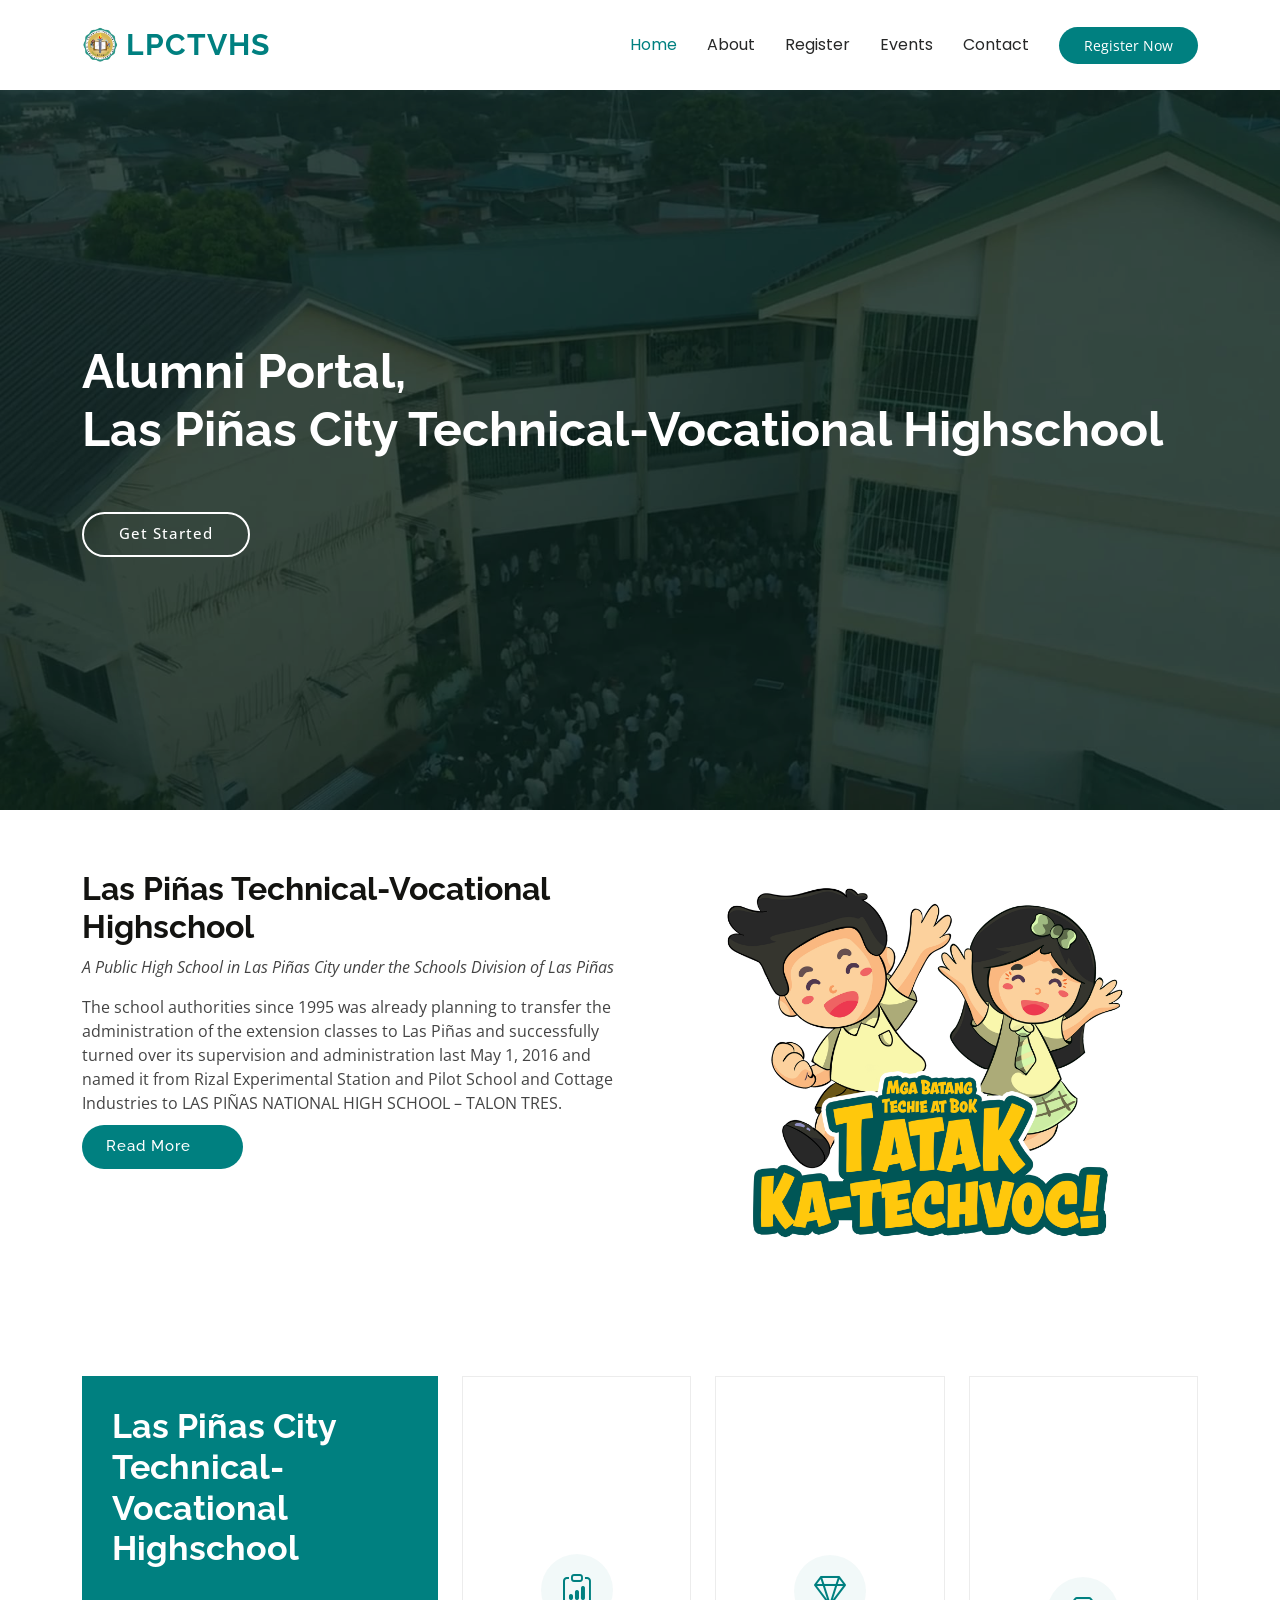
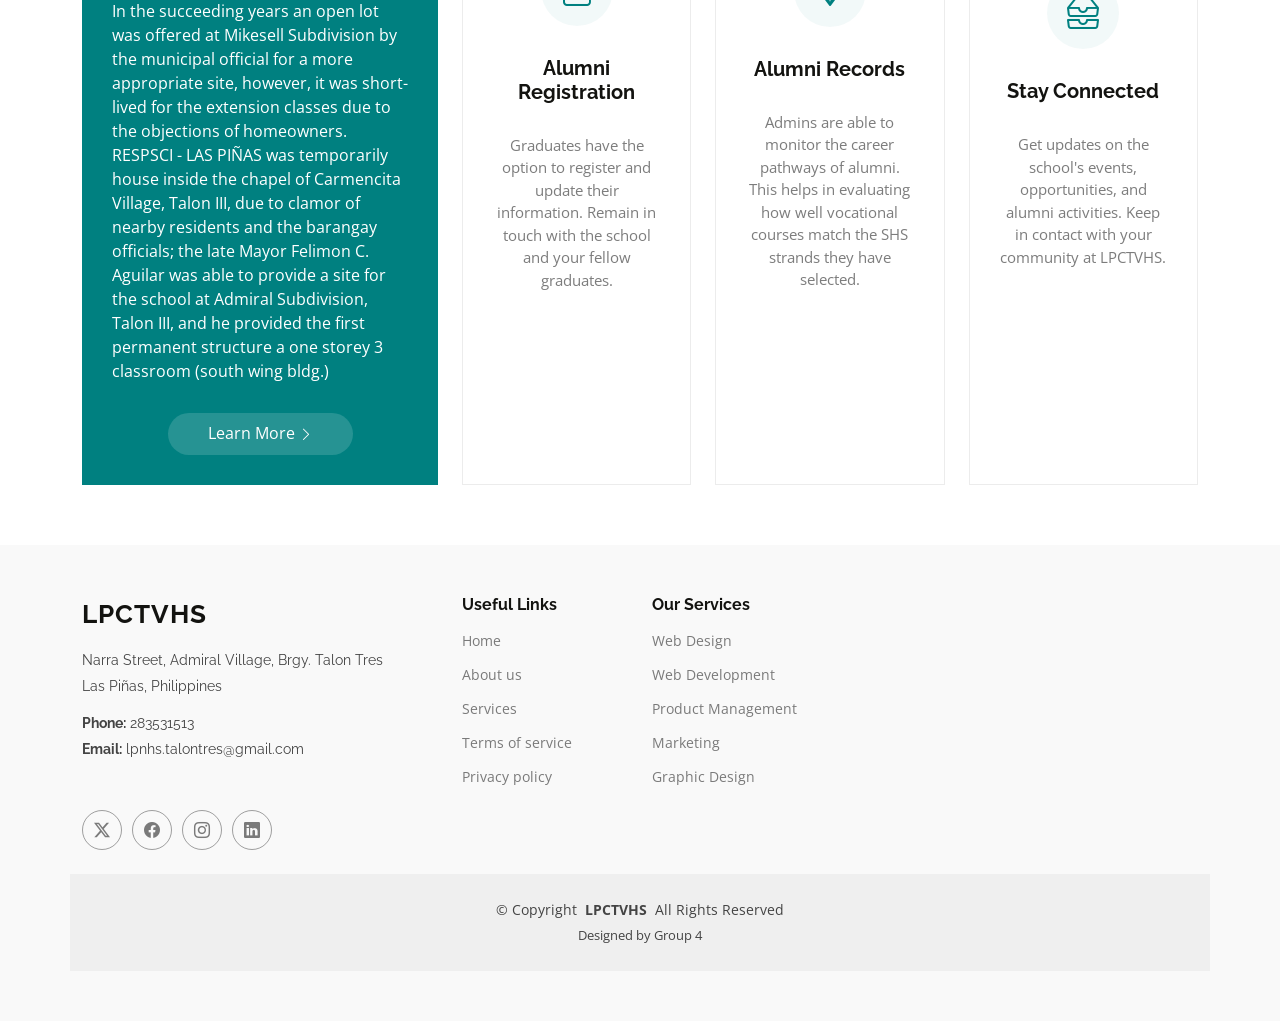
<file: site/index.html>
<!DOCTYPE html>
<html lang="en">

<head>
  <meta charset="utf-8">
  <meta content="width=device-width, initial-scale=1.0" name="viewport">
  <title>LPCTVHS ALUMNI PORTAL</title>
  <meta name="description" content="">
  <meta name="keywords" content="">

  <!-- Favicons -->
  <link href="assets/img/logo (2).png" rel="icon">
 

  <!-- Fonts -->
  <link href="https://fonts.googleapis.com" rel="preconnect">
  <link href="https://fonts.gstatic.com" rel="preconnect" crossorigin>
  <link href="https://fonts.googleapis.com/css2?family=Open+Sans:ital,wght@0,300;0,400;0,500;0,600;0,700;0,800;1,300;1,400;1,500;1,600;1,700;1,800&family=Poppins:ital,wght@0,100;0,200;0,300;0,400;0,500;0,600;0,700;0,800;0,900;1,100;1,200;1,300;1,400;1,500;1,600;1,700;1,800;1,900&family=Raleway:ital,wght@0,100;0,200;0,300;0,400;0,500;0,600;0,700;0,800;0,900;1,100;1,200;1,300;1,400;1,500;1,600;1,700;1,800;1,900&display=swap" rel="stylesheet">

  <!-- Vendor CSS Files -->
  <link href="assets/vendor/bootstrap/css/bootstrap.min.css" rel="stylesheet">
  <link href="assets/vendor/bootstrap-icons/bootstrap-icons.css" rel="stylesheet">
  <link href="assets/vendor/aos/aos.css" rel="stylesheet">
  <link href="assets/vendor/glightbox/css/glightbox.min.css" rel="stylesheet">
  <link href="assets/vendor/swiper/swiper-bundle.min.css" rel="stylesheet">

  <link href="assets/css/main.css" rel="stylesheet">


</head>

<body class="index-page">

  <header id="header" class="header d-flex align-items-center sticky-top">
    <div class="container-fluid container-xl position-relative d-flex align-items-center">

      <a href="index.html" class="logo d-flex align-items-center me-auto">
        <!-- Uncomment the line below if you also wish to use an image logo -->
        <img src="assets/img/logo (2).png" alt="">
        <h1 class="sitename">LPCTVHS</h1>
      </a>

      <nav id="navmenu" class="navmenu">
        <ul>
          <li><a href="index.html" class="active">Home<br></a></li>
          <li><a href="about.html">About</a></li>
          <li><a href="register.html">Register</a></li>
          <li><a href="events.html">Events</a></li>
          <li><a href="contact.html">Contact</a></li>
        </ul>
        <i class="mobile-nav-toggle d-xl-none bi bi-list"></i>
      </nav>

      <a class="btn-getstarted" href="register.html">Register Now</a>

    </div>
  </header>

  <main class="main">

    <!-- Hero Section -->
    <section id="hero" class="hero section dark-background">

      <img src="assets/img/pic.jfif" alt="" data-aos="fade-in">

      <div class="container">
        <h2 data-aos="fade-up" data-aos-delay="100">Alumni Portal,<br>Las Piñas City Technical-Vocational Highschool</h2>
        <p data-aos="fade-up" data-aos-delay="200"></p>
        <div class="d-flex mt-4" data-aos="fade-up" data-aos-delay="300">
          <a href="register.html" class="btn-get-started">Get Started</a>
        </div>
      </div>

    </section><!-- /Hero Section -->

    <!-- About Section -->
    <section id="about" class="about section">

      <div class="container">

        <div class="row gy-4">

          <div class="col-lg-6 order-1 order-lg-2" data-aos="fade-up" data-aos-delay="100">
            <img src="assets/img/katekbok2.png" class="img-fluid" alt="">
          </div>

          <div class="col-lg-6 order-2 order-lg-1 content" data-aos="fade-up" data-aos-delay="200">
            <h3>Las Piñas Technical-Vocational Highschool</h3>
            <p class="fst-italic">
              A Public High School in Las Piñas City under the Schools Division of Las Piñas
            </p>
            <ul>
              <li><a>The school authorities since 1995 was already planning to transfer the administration of the extension classes to Las Piñas and successfully turned over its supervision and administration last May 1, 2016 and named it from Rizal Experimental Station and Pilot School and Cottage Industries to LAS PIÑAS NATIONAL HIGH SCHOOL – TALON TRES.</a></li>
            <a href="about.html" class="read-more"><span>Read More</span><i class="bi bi-arrow-right"></i></a>
          </div>

        </div>

      </div>

    </section><!-- /About Section -->

    </section><!-- /Counts Section -->

    <!-- Why Us Section -->
    <section id="why-us" class="section why-us">

      <div class="container">

        <div class="row gy-4">

          <div class="col-lg-4" data-aos="fade-up" data-aos-delay="100">
            <div class="why-box">
              <h3>Las Piñas City Technical-Vocational Highschool</h3>
              <p>
              In the succeeding years an open lot was offered at Mikesell Subdivision by the municipal official for a more appropriate site, however, it was short-lived for the extension classes due to the objections of homeowners. RESPSCI - LAS PIÑAS was temporarily house inside the chapel of Carmencita Village, Talon III, due to clamor of nearby residents and the barangay officials; the late Mayor Felimon C. Aguilar was able to provide a site for the school at Admiral Subdivision, Talon III, and he provided the first permanent structure a one storey 3 classroom (south wing bldg.)
              </p>
              <div class="text-center">
                <a href="#" class="more-btn"><span>Learn More</span> <i class="bi bi-chevron-right"></i></a>
              </div>
            </div>
          </div><!-- End Why Box -->

          <div class="col-lg-8 d-flex align-items-stretch">
            <div class="row gy-4" data-aos="fade-up" data-aos-delay="200">

              <div class="col-xl-4">
                <div class="icon-box d-flex flex-column justify-content-center align-items-center">
                  <i class="bi bi-clipboard-data"></i>
                  <h4>Alumni Registration</h4>
                  <p>Graduates have the option to register and update their information. Remain in touch with the school and your fellow graduates.</p>
                </div>
              </div><!-- End Icon Box -->

              <div class="col-xl-4" data-aos="fade-up" data-aos-delay="300">
                <div class="icon-box d-flex flex-column justify-content-center align-items-center">
                  <i class="bi bi-gem"></i>
                  <h4>Alumni Records</h4>
                  <p>Admins are able to monitor the career pathways of alumni. This helps in evaluating how well vocational courses match the SHS strands they have selected.  </p>
                </div>
              </div><!-- End Icon Box -->

              <div class="col-xl-4" data-aos="fade-up" data-aos-delay="400">
                <div class="icon-box d-flex flex-column justify-content-center align-items-center">
                  <i class="bi bi-inboxes"></i>
                  <h4>Stay Connected</h4>
                  <p>Get updates on the school's events, opportunities, and alumni activities. Keep in contact with your community at LPCTVHS.</p>
                </div>
              </div><!-- End Icon Box -->

            </div>
          </div>

        </div>

      </div>

    </section><!-- /Why Us Section -->
     

    <footer id="footer" class="footer position-relative light-background">

<div class="container footer-top">
  <div class="row gy-4">
    <div class="col-lg-4 col-md-6 footer-about">
      <a href="index.html" class="logo d-flex align-items-center">
        <span class="sitename">LPCTVHS</span>
      </a>
      <div class="footer-contact pt-3">
        <p>Narra Street, Admiral Village, Brgy. Talon Tres</p>
        <p>Las Piñas, Philippines</p>
        <p class="mt-3"><strong>Phone:</strong> <span>283531513</span></p>
        <p><strong>Email:</strong> <span>lpnhs.talontres@gmail.com</span></p>
      </div>
      <br>
      <div class="social-links d-flex mt-4">
        <a href=""><i class="bi bi-twitter-x"></i></a>
        <a href=""><i class="bi bi-facebook"></i></a>
        <a href=""><i class="bi bi-instagram"></i></a>
        <a href=""><i class="bi bi-linkedin"></i></a>
      </div>
    </div>

    <div class="col-lg-2 col-md-3 footer-links">
      <h4>Useful Links</h4>
      <ul>
        <li><a href="#">Home</a></li>
        <li><a href="#">About us</a></li>
        <li><a href="#">Services</a></li>
        <li><a href="#">Terms of service</a></li>
        <li><a href="#">Privacy policy</a></li>
      </ul>
    </div>

    <div class="col-lg-2 col-md-3 footer-links">
      <h4>Our Services</h4>
      <ul>
        <li><a href="#">Web Design</a></li>
        <li><a href="#">Web Development</a></li>
        <li><a href="#">Product Management</a></li>
        <li><a href="#">Marketing</a></li>
        <li><a href="#">Graphic Design</a></li>
      </ul>
    </div>


  </div>
</div>

<div class="container copyright text-center mt-4">
  <p>© <span>Copyright</span> <strong class="px-1 sitename">LPCTVHS</strong> <span>All Rights Reserved</span></p>
  <div class="credits">
    <!-- All the links in the footer should remain intact. -->
    <!-- You can delete the links only if you've purchased the pro version. -->
    <!-- Licensing information: https://bootstrapmade.com/license/ -->
    <!-- Purchase the pro version with working PHP/AJAX contact form: [buy-url] -->
    Designed by <a>Group 4</a> 
  </div>
</div>

</footer>

<!-- Scroll Top -->
<a href="#" id="scroll-top" class="scroll-top d-flex align-items-center justify-content-center"><i class="bi bi-arrow-up-short"></i></a>

<!-- Preloader -->
<div id="preloader"></div>

<!-- Vendor JS Files -->
<script src="assets/vendor/bootstrap/js/bootstrap.bundle.min.js"></script>
<script src="assets/vendor/php-email-form/validate.js"></script>
<script src="assets/vendor/aos/aos.js"></script>
<script src="assets/vendor/glightbox/js/glightbox.min.js"></script>
<script src="assets/vendor/purecounter/purecounter_vanilla.js"></script>
<script src="assets/vendor/swiper/swiper-bundle.min.js"></script>

<!-- Main JS File -->
<script src="assets/js/main.js"></script>

</body>

</html>
</file>
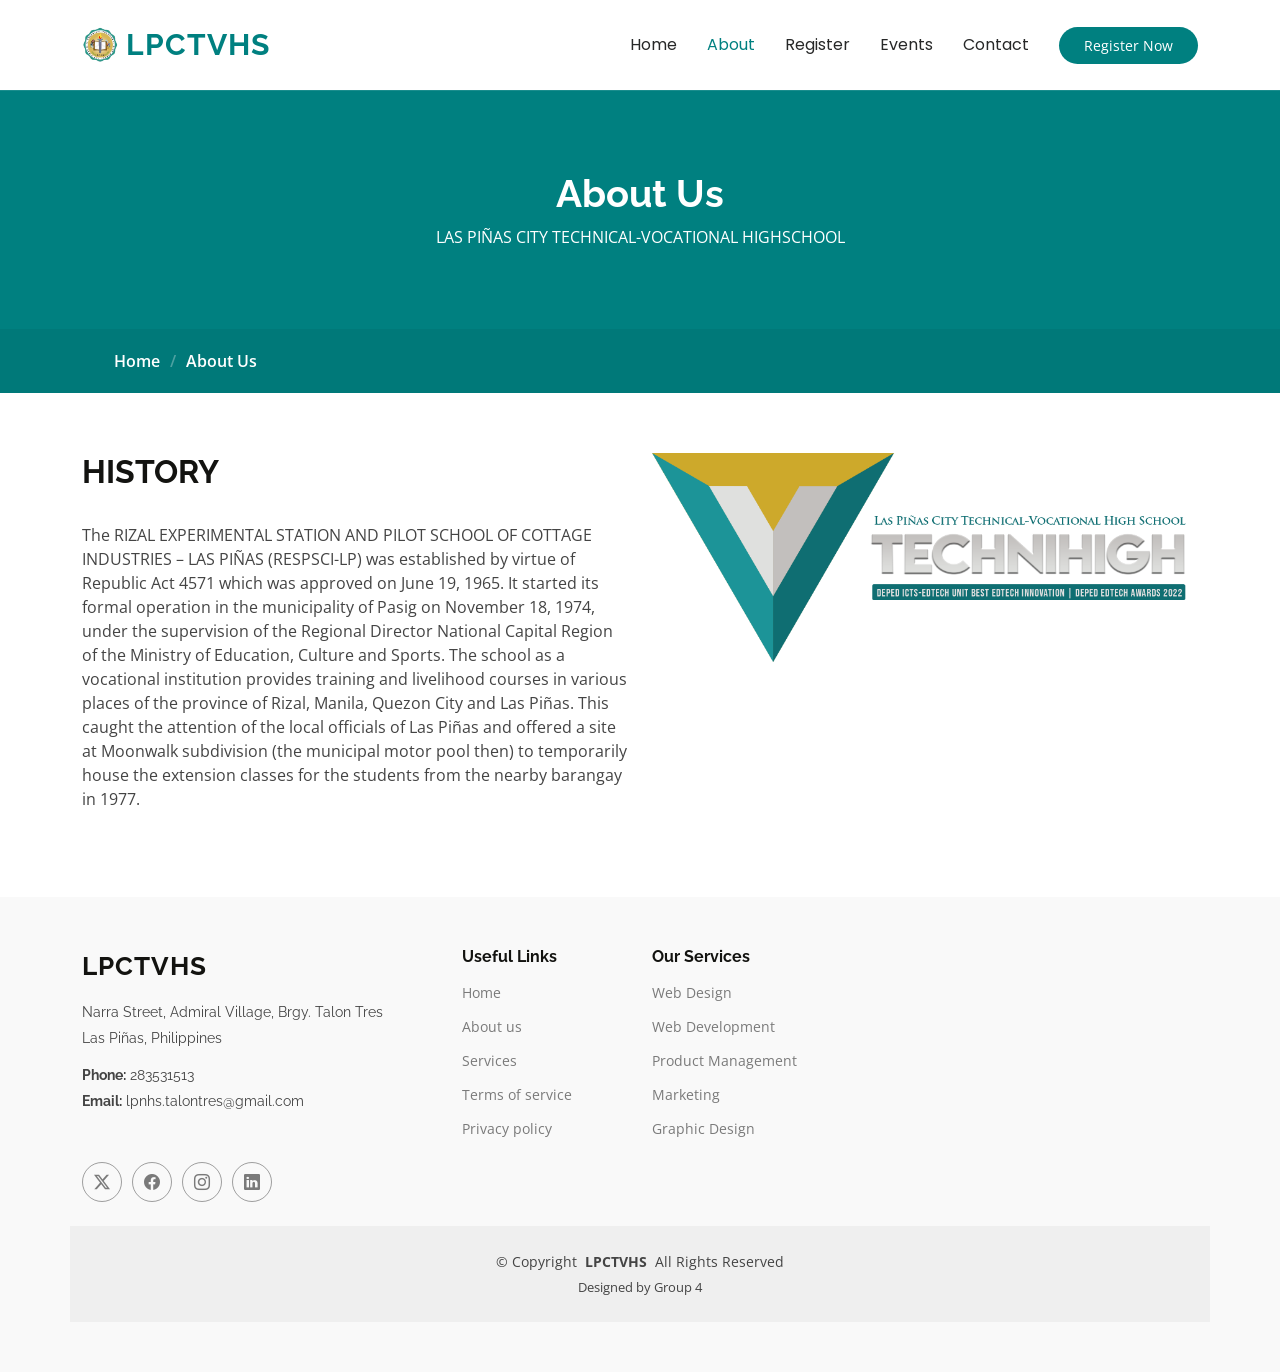
<file: site/about.html>
<!DOCTYPE html>
<html lang="en">

<head>
  <meta charset="utf-8">
  <meta content="width=device-width, initial-scale=1.0" name="viewport">
  <title>LPCTVHS ALUMNI PORTAL</title>
  <meta name="description" content="">
  <meta name="keywords" content="">

  <!-- Favicons -->
  <link href="assets/img/logo (2).png" rel="icon">

  <!-- Fonts -->
  <link href="https://fonts.googleapis.com" rel="preconnect">
  <link href="https://fonts.gstatic.com" rel="preconnect" crossorigin>
  <link href="https://fonts.googleapis.com/css2?family=Open+Sans:ital,wght@0,300;0,400;0,500;0,600;0,700;0,800;1,300;1,400;1,500;1,600;1,700;1,800&family=Poppins:ital,wght@0,100;0,200;0,300;0,400;0,500;0,600;0,700;0,800;0,900;1,100;1,200;1,300;1,400;1,500;1,600;1,700;1,800;1,900&family=Raleway:ital,wght@0,100;0,200;0,300;0,400;0,500;0,600;0,700;0,800;0,900;1,100;1,200;1,300;1,400;1,500;1,600;1,700;1,800;1,900&display=swap" rel="stylesheet">

  <!-- Vendor CSS Files -->
  <link href="assets/vendor/bootstrap/css/bootstrap.min.css" rel="stylesheet">
  <link href="assets/vendor/bootstrap-icons/bootstrap-icons.css" rel="stylesheet">
  <link href="assets/vendor/aos/aos.css" rel="stylesheet">
  <link href="assets/vendor/glightbox/css/glightbox.min.css" rel="stylesheet">
  <link href="assets/vendor/swiper/swiper-bundle.min.css" rel="stylesheet">

  <!-- Main CSS File -->
  <link href="assets/css/main.css" rel="stylesheet">


</head>

<body class="about-page">

  <header id="header" class="header d-flex align-items-center sticky-top">
    <div class="container-fluid container-xl position-relative d-flex align-items-center">

      <a href="index.html" class="logo d-flex align-items-center me-auto">
        <img src="assets/img/logo (2).png" alt="">
        <h1 class="sitename">LPCTVHS</h1>
      </a>

      <nav id="navmenu" class="navmenu">
        <ul>
          <li><a href="index.html">Home<br></a></li>
          <li><a href="about.html" class="active">About</a></li>
          <li><a href="register.html">Register</a></li>
          <li><a href="events.html">Events</a></li>
          <li><a href="contact.html">Contact</a></li>
        </ul>
        <i class="mobile-nav-toggle d-xl-none bi bi-list"></i>
      </nav>

      <a class="btn-getstarted" href="register.html">Register Now</a>

    </div>
  </header>

  <main class="main">

    <!-- Page Title -->
    <div class="page-title" data-aos="fade">
      <div class="heading">
        <div class="container">
          <div class="row d-flex justify-content-center text-center">
            <div class="col-lg-8">
              <h1>About Us<br></h1>
              <p class="mb-0">LAS PIÑAS CITY TECHNICAL-VOCATIONAL HIGHSCHOOL</p>
            </div>
          </div>
        </div>
      </div>
      <nav class="breadcrumbs">
        <div class="container">
          <ol>
            <li><a href="index.html">Home</a></li>
            <li class="current">About Us<br></li>
          </ol>
        </div>
      </nav>
    </div><!-- End Page Title -->

    <!-- About Us Section -->
    <section id="about-us" class="section about-us">

      <div class="container">

        <div class="row gy-4">

          <div class="col-lg-6 order-1 order-lg-2" data-aos="fade-up" data-aos-delay="100">
            <img src="assets/img/technihigh.png" class="img-fluid" alt="">
          </div>

          <div class="col-lg-6 order-2 order-lg-1 content" data-aos="fade-up" data-aos-delay="200">
            <h3>HISTORY</h3>
<br>
            <ul>
              <li><span>The RIZAL EXPERIMENTAL STATION AND PILOT SCHOOL OF COTTAGE INDUSTRIES – LAS PIÑAS (RESPSCI-LP) was established by virtue of Republic Act 4571 which was approved on June 19, 1965. It started its formal operation in the municipality of Pasig on November 18, 1974, under the supervision of the Regional Director National Capital Region of the Ministry of Education, Culture and Sports. The school as a vocational institution provides training and livelihood courses in various places of the province of Rizal, Manila, Quezon City and Las Piñas. This caught the attention of the local officials of Las Piñas and offered a site at Moonwalk subdivision (the municipal motor pool then) to temporarily house the extension classes for the students from the nearby barangay in 1977.</span></li> 
            </ul>
          </div>

        </div>

      </div>

    </section><!-- /About Us Section -->

  </main>

  <footer id="footer" class="footer position-relative light-background">

<div class="container footer-top">
  <div class="row gy-4">
    <div class="col-lg-4 col-md-6 footer-about">
      <a href="index.html" class="logo d-flex align-items-center">
        <span class="sitename">LPCTVHS</span>
      </a>
      <div class="footer-contact pt-3">
        <p>Narra Street, Admiral Village, Brgy. Talon Tres</p>
        <p>Las Piñas, Philippines</p>
        <p class="mt-3"><strong>Phone:</strong> <span>283531513</span></p>
        <p><strong>Email:</strong> <span>lpnhs.talontres@gmail.com</span></p>
      </div>
      <br>
      <div class="social-links d-flex mt-4">
        <a href=""><i class="bi bi-twitter-x"></i></a>
        <a href=""><i class="bi bi-facebook"></i></a>
        <a href=""><i class="bi bi-instagram"></i></a>
        <a href=""><i class="bi bi-linkedin"></i></a>
      </div>
    </div>

    <div class="col-lg-2 col-md-3 footer-links">
      <h4>Useful Links</h4>
      <ul>
        <li><a href="#">Home</a></li>
        <li><a href="#">About us</a></li>
        <li><a href="#">Services</a></li>
        <li><a href="#">Terms of service</a></li>
        <li><a href="#">Privacy policy</a></li>
      </ul>
    </div>

    <div class="col-lg-2 col-md-3 footer-links">
      <h4>Our Services</h4>
      <ul>
        <li><a href="#">Web Design</a></li>
        <li><a href="#">Web Development</a></li>
        <li><a href="#">Product Management</a></li>
        <li><a href="#">Marketing</a></li>
        <li><a href="#">Graphic Design</a></li>
      </ul>
    </div>


  </div>
</div>

<div class="container copyright text-center mt-4">
  <p>© <span>Copyright</span> <strong class="px-1 sitename">LPCTVHS</strong> <span>All Rights Reserved</span></p>
  <div class="credits">
    <!-- All the links in the footer should remain intact. -->
    <!-- You can delete the links only if you've purchased the pro version. -->
    <!-- Licensing information: https://bootstrapmade.com/license/ -->
    <!-- Purchase the pro version with working PHP/AJAX contact form: [buy-url] -->
    Designed by <a>Group 4</a> 
  </div>
</div>

</footer>

<!-- Scroll Top -->
<a href="#" id="scroll-top" class="scroll-top d-flex align-items-center justify-content-center"><i class="bi bi-arrow-up-short"></i></a>

<!-- Preloader -->
<div id="preloader"></div>

<!-- Vendor JS Files -->
<script src="assets/vendor/bootstrap/js/bootstrap.bundle.min.js"></script>
<script src="assets/vendor/php-email-form/validate.js"></script>
<script src="assets/vendor/aos/aos.js"></script>
<script src="assets/vendor/glightbox/js/glightbox.min.js"></script>
<script src="assets/vendor/purecounter/purecounter_vanilla.js"></script>
<script src="assets/vendor/swiper/swiper-bundle.min.js"></script>

<!-- Main JS File -->
<script src="assets/js/main.js"></script>

</body>

</html>
</file>
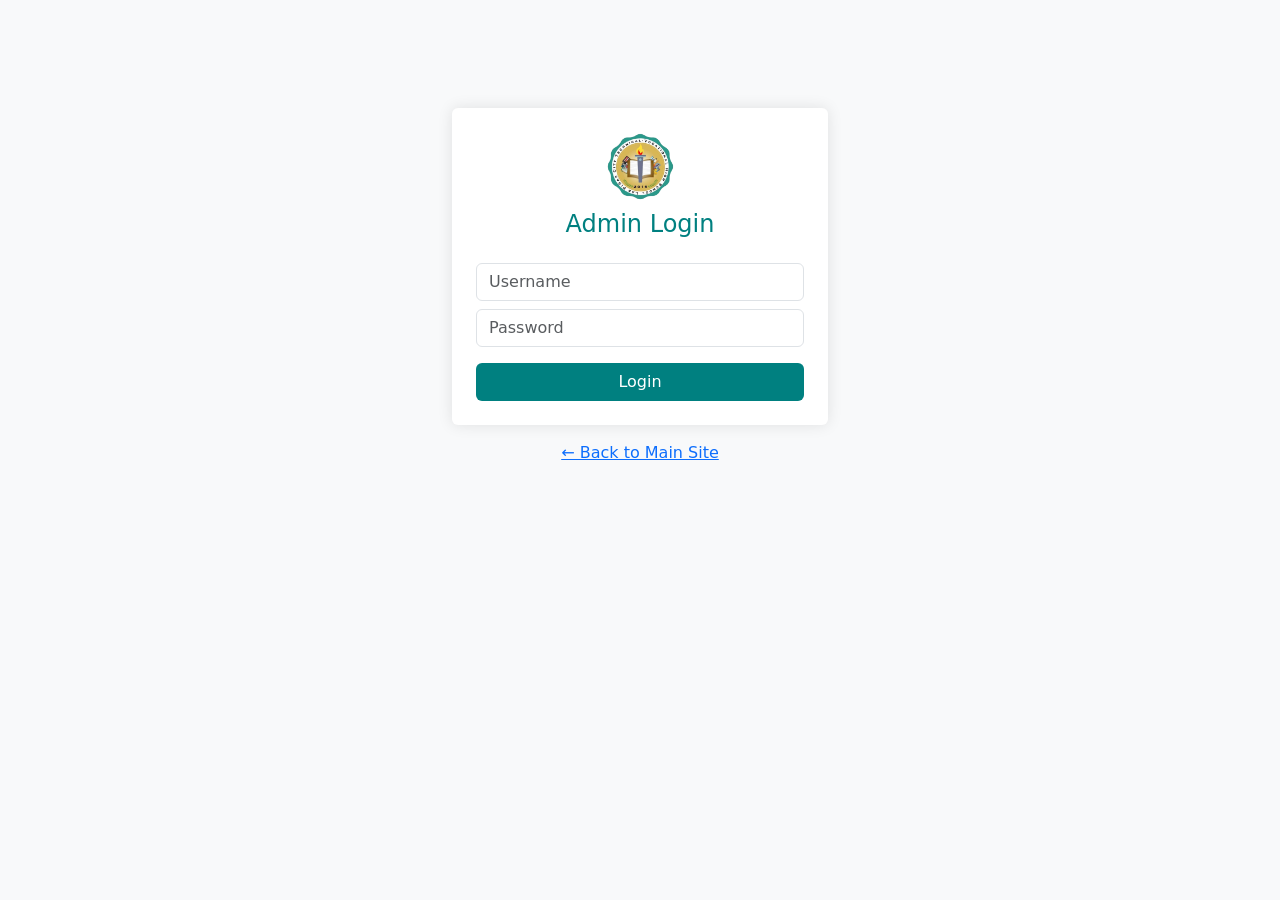
<file: site/admin.html>
<!DOCTYPE html>
<html lang="en"><head><meta charset="UTF-8"><meta name="viewport" content="width=device-width, initial-scale=1.0">
<title>Admin - LPCTVHS ALUMNI PORTAL</title><link href="assets/img/logo (2).png" rel="icon">
<link href="assets/vendor/bootstrap/css/bootstrap.min.css" rel="stylesheet">
<link href="assets/vendor/bootstrap-icons/bootstrap-icons.css" rel="stylesheet">
<style>body{background:#f8f9fa}.hd{background:#008080;color:#fff;padding:15px 0}.card{border:0;box-shadow:0 0 15px rgba(0,0,0,.1)}.btn-teal{background:#008080;color:#fff}.btn-teal:hover{background:#006666;color:#fff}</style></head>
<body>
<div id="login" class="container" style="max-width:400px;margin-top:12vh">
  <div class="card p-4"><div class="text-center mb-3"><img src="assets/img/logo (2).png" height="70"><h4 class="mt-2" style="color:#008080">Admin Login</h4></div>
  <div id="err" class="alert alert-danger d-none">Invalid username or password</div>
  <input id="u" class="form-control mb-2" placeholder="Username"><input id="p" type="password" class="form-control mb-3" placeholder="Password">
  <button class="btn btn-teal w-100" onclick="login()">Login</button></div>
  <p class="text-center mt-3"><a href="index.html">&larr; Back to Main Site</a></p>
</div>
<div id="app" class="d-none">
  <div class="hd"><div class="container d-flex justify-content-between align-items-center"><h3 class="m-0">Alumni Admin</h3><button class="btn btn-dark" onclick="logout()">Logout</button></div></div>
  <div class="container my-4">
    <div class="row g-3 mb-3" id="stats"></div>
    <ul class="nav nav-tabs mb-3" id="tabs"></ul>
    <div class="card p-3"><div class="table-responsive"><table class="table table-hover align-middle"><thead id="th"></thead><tbody id="tb"></tbody></table></div></div>
  </div>
</div>
<div class="modal fade" id="m"><div class="modal-dialog"><div class="modal-content"><div class="modal-header"><h5 class="modal-title" id="mt"></h5><button class="btn-close" data-bs-dismiss="modal"></button></div><div class="modal-body" id="mb"></div><div class="modal-footer" id="mf"></div></div></div></div>
<script src="assets/vendor/bootstrap/js/bootstrap.bundle.min.js"></script>
<script src="assets/js/store.js"></script>
<script>
// NOTE: this login is client-side only (demo). Anyone can read it in the page source.
const ADMIN={username:'admin',password:'admin123'};
let tab='all'; const esc=s=>String(s??'').replace(/[&<>"']/g,c=>({'&':'&amp;','<':'&lt;','>':'&gt;','"':'&quot;',"'":'&#39;'}[c]));
const aligned=r=>r.course&&r.strand&&r.gradYear&&r.course===r.strand;
function login(){ if(u.value===ADMIN.username&&p.value===ADMIN.password){sessionStorage.admin='1';show();}else err.classList.remove('d-none'); }
function logout(){ sessionStorage.removeItem('admin'); location.reload(); }
function show(){ login_.classList.add('d-none'); app.classList.remove('d-none'); render(); }
const login_=document.getElementById('login'); if(sessionStorage.admin) show();
function render(){
  const A=DB.get('alumni'),C=DB.get('contact_messages'),al=A.filter(aligned).length,un=C.filter(c=>c.status==='unread').length,pct=A.length?Math.round(al/A.length*100):0;
  stats.innerHTML=`<div class="col-md-4"><div class="card p-3">Total Alumni<h3>${A.length}</h3></div></div><div class="col-md-4"><div class="card p-3">Course/Strand Aligned<h3>${al} <small class="text-muted">(${pct}%)</small></h3></div></div><div class="col-md-4"><div class="card p-3">Requests<h3>${C.length} <small class="text-danger">${un} unread</small></h3></div></div>`;
  tabs.innerHTML=[['all','All Alumni',A.length],['aligned','Aligned',al],['nonaligned','Non-Aligned',A.length-al],['requests','Requests',C.length]].map(t=>`<li class="nav-item"><a href="#" class="nav-link ${tab===t[0]?'active':''}" onclick="tab='${t[0]}';render();return false">${t[1]} <span class="badge bg-secondary">${t[2]}</span></a></li>`).join('');
  if(tab==='requests'){
    th.innerHTML='<tr><th>ID</th><th>Name</th><th>Email</th><th>Phone</th><th>Message</th><th>Date</th><th>Status</th><th>Actions</th></tr>';
    tb.innerHTML=C.slice().reverse().map(c=>`<tr><td>${c.id}</td><td>${esc(c.name)}</td><td>${esc(c.email)}</td><td>${esc(c.phone)}</td><td>${esc(c.message).slice(0,50)}</td><td>${new Date(c.submission_date).toLocaleString()}</td><td><span class="badge ${c.status==='read'?'bg-success':'bg-warning'}">${c.status}</span></td><td><button class="btn btn-sm btn-info" onclick="viewReq(${c.id})"><i class="bi bi-eye"></i></button> <button class="btn btn-sm btn-danger" onclick="del('contact_messages',${c.id})"><i class="bi bi-trash"></i></button></td></tr>`).join('')||'<tr><td colspan=8 class="text-center">No requests</td></tr>';
  } else {
    th.innerHTML='<tr><th>ID</th><th>Name</th><th>Email</th><th>Phone</th><th>School</th><th>Grad Year</th><th>Course</th><th>Strand</th><th>Age</th><th>DOB</th><th>Actions</th></tr>';
    const rows=A.filter(r=>tab==='all'||(tab==='aligned')===!!aligned(r)).reverse();
    const miss=v=>v?esc(v):'<span class="badge bg-danger">Missing</span>';
    tb.innerHTML=rows.map(r=>{const w=r.course&&r.strand&&r.course!==r.strand?'text-warning fw-bold':'';return `<tr><td>${r.id}</td><td>${esc(r.fullName)}</td><td>${esc(r.email)}</td><td>${esc(r.phone)}</td><td>${esc(r.currentSchool)}</td><td>${miss(r.gradYear)}</td><td class="${w}">${miss(r.course)}</td><td class="${w}">${miss(r.strand)}</td><td>${r.age}</td><td>${esc(r.dateOfBirth)}</td><td class="text-nowrap"><button class="btn btn-sm btn-info" onclick="viewAl(${r.id})"><i class="bi bi-eye"></i></button> <button class="btn btn-sm btn-teal" onclick="editAl(${r.id})"><i class="bi bi-pencil"></i></button> <button class="btn btn-sm btn-danger" onclick="del('alumni',${r.id})"><i class="bi bi-trash"></i></button></td></tr>`}).join('')||'<tr><td colspan=11 class="text-center">No alumni records found</td></tr>';
  }
}
function modal(t,b,f=''){ mt.textContent=t; mb.innerHTML=b; mf.innerHTML=f+'<button class="btn btn-secondary" data-bs-dismiss="modal">Close</button>'; bootstrap.Modal.getOrCreateInstance(document.getElementById('m')).show(); }
function hide(){ bootstrap.Modal.getInstance(document.getElementById('m')).hide(); }
function viewAl(id){ const r=DB.get('alumni').find(x=>x.id===id); modal('Alumni Details',Object.entries(r).map(([k,v])=>`<p class="mb-1"><strong>${k}:</strong> ${esc(v)}</p>`).join('')); }
function viewReq(id){ const a=DB.get('contact_messages'),r=a.find(x=>x.id===id); r.status='read'; DB.set('contact_messages',a); modal('Message from '+esc(r.name),`<p>${esc(r.email)} | ${esc(r.phone)}</p><div class="p-3 bg-light" style="white-space:pre-wrap">${esc(r.message)}</div>`); render(); }
function editAl(id){ const r=DB.get('alumni').find(x=>x.id===id);
  modal('Update Alumni',['fullName','email','phone','currentSchool'].map(k=>`<label class="form-label mt-2">${k}</label><input class="form-control" id="e_${k}" value="${esc(r[k])}">`).join('')+'<small class="text-muted">Grad year, course, strand, age and DOB are read-only.</small>',`<button class="btn btn-teal" onclick="saveAl(${id})">Update Record</button>`); }
function saveAl(id){ const a=DB.get('alumni'),r=a.find(x=>x.id===id); if(!e_fullName.value||!e_email.value) return alert('Full Name and Email are required'); ['fullName','email','phone','currentSchool'].forEach(k=>r[k]=document.getElementById('e_'+k).value); DB.set('alumni',a); hide(); render(); }
function del(k,id){ if(confirm('Are you sure you want to delete this record?')){ DB.set(k,DB.get(k).filter(x=>x.id!==id)); render(); } }
</script></body></html>
</file>
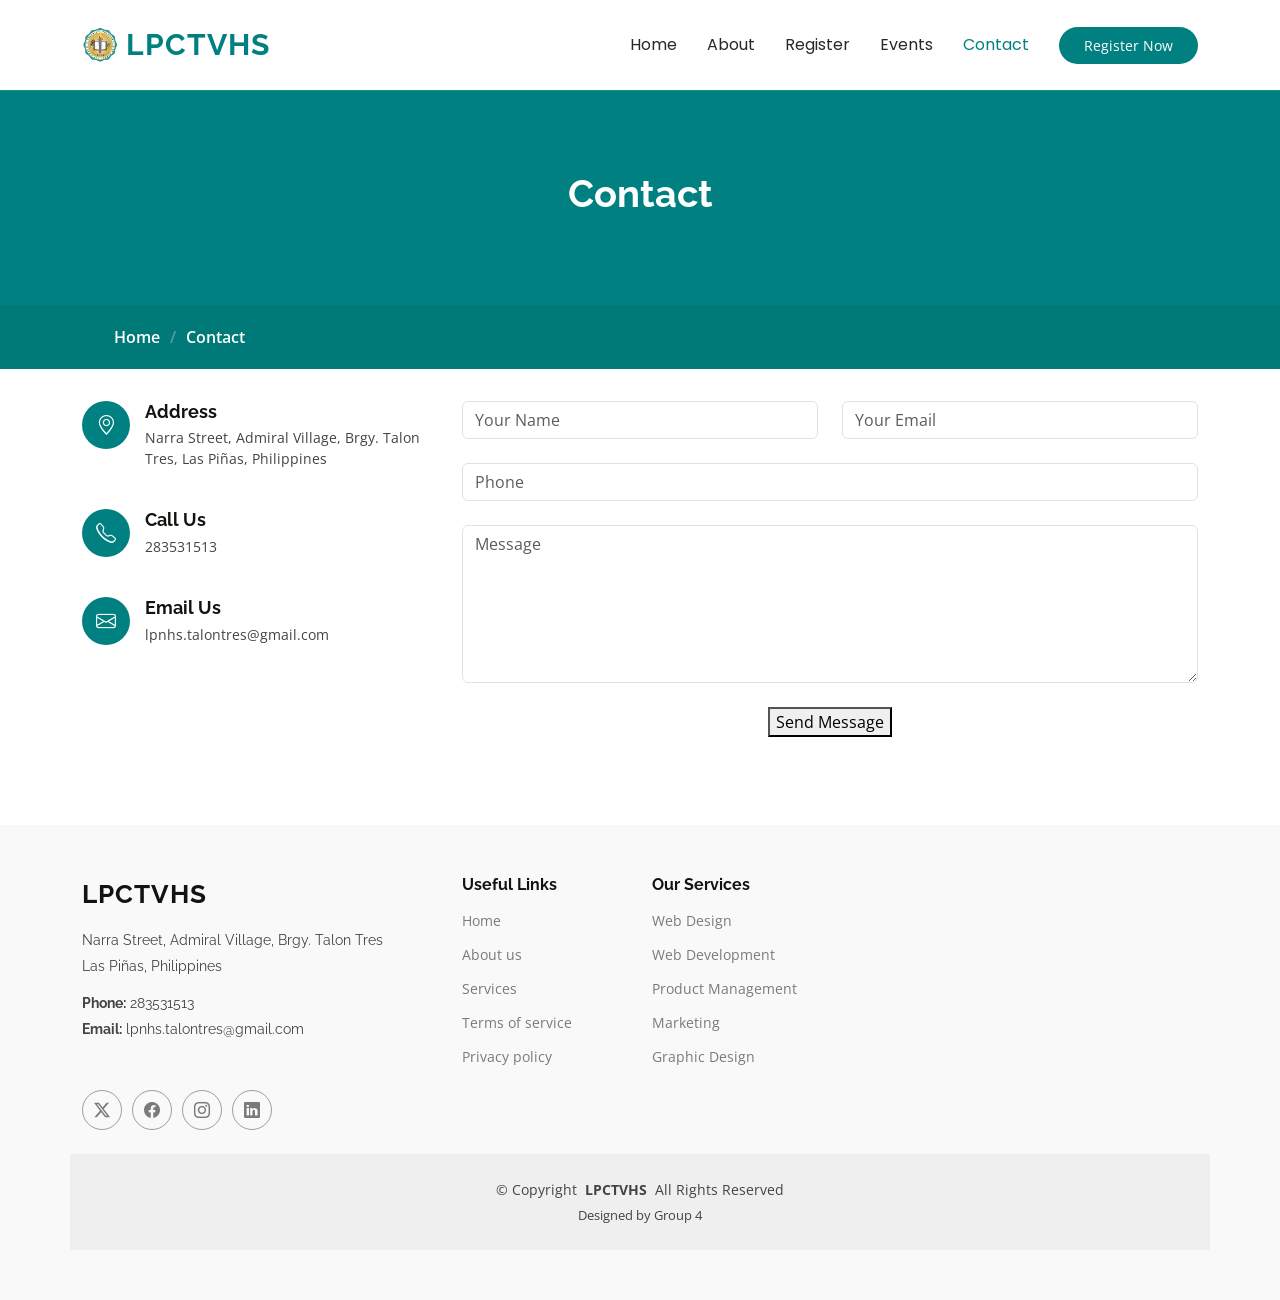
<file: site/contact.html>
<!DOCTYPE html>
<html lang="en">

<head>
  <meta charset="utf-8">
  <meta content="width=device-width, initial-scale=1.0" name="viewport">
  <title>LPCTVHS ALUMNI PORTAL</title>
  <meta name="description" content="">
  <meta name="keywords" content="">

  <!-- Favicons -->
  <link href="assets/img/logo (2).png" rel="icon">

  <!-- Fonts -->
  <link href="https://fonts.googleapis.com" rel="preconnect">
  <link href="https://fonts.gstatic.com" rel="preconnect" crossorigin>
  <link href="https://fonts.googleapis.com/css2?family=Open+Sans:ital,wght@0,300;0,400;0,500;0,600;0,700;0,800;1,300;1,400;1,500;1,600;1,700;1,800&family=Poppins:ital,wght@0,100;0,200;0,300;0,400;0,500;0,600;0,700;0,800;0,900;1,100;1,200;1,300;1,400;1,500;1,600;1,700;1,800;1,900&family=Raleway:ital,wght@0,100;0,200;0,300;0,400;0,500;0,600;0,700;0,800;0,900;1,100;1,200;1,300;1,400;1,500;1,600;1,700;1,800;1,900&display=swap" rel="stylesheet">

  <!-- Vendor CSS Files -->
  <link href="assets/vendor/bootstrap/css/bootstrap.min.css" rel="stylesheet">
  <link href="assets/vendor/bootstrap-icons/bootstrap-icons.css" rel="stylesheet">
  <link href="assets/vendor/aos/aos.css" rel="stylesheet">
  <link href="assets/vendor/glightbox/css/glightbox.min.css" rel="stylesheet">
  <link href="assets/vendor/swiper/swiper-bundle.min.css" rel="stylesheet">
  <link rel="stylesheet" href="https://cdnjs.cloudflare.com/ajax/libs/font-awesome/5.15.4/css/all.min.css">

  <!-- Main CSS File -->
  <link href="assets/css/main.css" rel="stylesheet">

</head>

<body class="contact-page">
  

  <header id="header" class="header d-flex align-items-center sticky-top">
    <div class="container-fluid container-xl position-relative d-flex align-items-center">

      <a href="index.html" class="logo d-flex align-items-center me-auto">
        <!-- Uncomment the line below if you also wish to use an image logo -->
        <img src="assets/img/logo (2).png" alt="">
        <h1 class="sitename">LPCTVHS</h1>
      </a>

      <nav id="navmenu" class="navmenu">
        <ul>
          <li><a href="index.html">Home<br></a></li>
          <li><a href="about.html">About</a></li>
          <li><a href="register.html">Register</a></li>
          <li><a href="events.html">Events</a></li>
          <li><a href="contact.html" class="active">Contact</a></li>
        </ul>
        <i class="mobile-nav-toggle d-xl-none bi bi-list"></i>
      </nav>

      <a class="btn-getstarted" href="register.html">Register Now</a>

    </div>
  </header>

  <main class="main">

    <!-- Page Title -->
    <div class="page-title" data-aos="fade">
      <div class="heading">
        <div class="container">
          <div class="row d-flex justify-content-center text-center">
            <div class="col-lg-8">
              <h1>Contact</h1>
              <p class="mb-0"></p>
            </div>
          </div>
        </div>
      </div>
      <nav class="breadcrumbs">
        <div class="container">
          <ol>
            <li><a href="index.html">Home</a></li>
            <li class="current">Contact</li>
          </ol>
        </div>
      </nav>
    </div><!-- End Page Title -->

    <br>
    <!-- Contact Section -->
    <section id="contact" class="contact section">

      <div class="container" data-aos="fade-up" data-aos-delay="100">

        <div class="row gy-4">

          <div class="col-lg-4">
            <div class="info-item d-flex" data-aos="fade-up" data-aos-delay="300">
              <i class="bi bi-geo-alt flex-shrink-0"></i>
              <div>
                <h3>Address</h3>
                <p>Narra Street, Admiral Village, Brgy. Talon Tres, Las Piñas, Philippines</p>
              </div>
            </div><!-- End Info Item -->

            <div class="info-item d-flex" data-aos="fade-up" data-aos-delay="400">
              <i class="bi bi-telephone flex-shrink-0"></i>
              <div>
                <h3>Call Us</h3>
                <p>283531513</p>
              </div>
            </div><!-- End Info Item -->

            <div class="info-item d-flex" data-aos="fade-up" data-aos-delay="500">
              <i class="bi bi-envelope flex-shrink-0"></i>
              <div>
                <h3>Email Us</h3>
                <p>lpnhs.talontres@gmail.com</p>
              </div>
            </div><!-- End Info Item -->

          </div>

          <div class="col-lg-8">
            <form id="contactForm"  data-aos="fade-up" data-aos-delay="200">
              <div class="row gy-4">

                <div class="col-md-6">
                  <input type="text" name="name" class="form-control" placeholder="Your Name" required>
                </div>

                <div class="col-md-6 ">
                  <input type="email" class="form-control" name="email" placeholder="Your Email" required>
                </div>

                <div class="col-md-12">
                  <input type="text" class="form-control" name="phone" placeholder="Phone" required>
                </div>

                <div class="col-md-12">
                  <textarea class="form-control" name="message" rows="6" placeholder="Message" required></textarea>
                </div>

                <div class="col-md-12 text-center">
                  <div class="error-message"></div>

                  <button type="submit">Send Message</button>
                </div>

              </div>
            </form>
          </div><!-- End Contact Form -->
        </div>
      </div>
    </section>

  </main>
  <br>
  <br>

  <!-- Modal -->
  <div class="modal fade" id="responseModal" tabindex="-1" aria-labelledby="responseModalLabel" aria-hidden="true">
    <div class="modal-dialog modal-dialog-centered">
      <div class="modal-content">
        <div class="modal-header" id="modalHeader">
          <h5 class="modal-title" id="responseModalLabel">Message</h5>
          <button type="button" class="btn-close" data-bs-dismiss="modal" aria-label="Close"></button>
        </div>
        <div class="modal-body" id="modalBody">
          <div class="text-center mb-4">
            <i id="modalIcon" class="fas fa-check-circle fa-4x"></i>
          </div>
          <p id="modalMessage" class="text-center"></p>
        </div>
        <div class="modal-footer">
          <button type="button" class="btn btn-primary" data-bs-dismiss="modal">OK</button>
        </div>
      </div>
    </div>
  </div>

  <footer id="footer" class="footer position-relative light-background">

    <div class="container footer-top">
      <div class="row gy-4">
        <div class="col-lg-4 col-md-6 footer-about">
          <a href="index.html" class="logo d-flex align-items-center">
            <span class="sitename">LPCTVHS</span>
          </a>
          <div class="footer-contact pt-3">
            <p>Narra Street, Admiral Village, Brgy. Talon Tres</p>
            <p>Las Piñas, Philippines</p>
            <p class="mt-3"><strong>Phone:</strong> <span>283531513</span></p>
            <p><strong>Email:</strong> <span>lpnhs.talontres@gmail.com</span></p>
          </div>
          <br>
          <div class="social-links d-flex mt-4">
            <a href=""><i class="bi bi-twitter-x"></i></a>
            <a href=""><i class="bi bi-facebook"></i></a>
            <a href=""><i class="bi bi-instagram"></i></a>
            <a href=""><i class="bi bi-linkedin"></i></a>
          </div>
        </div>

        <div class="col-lg-2 col-md-3 footer-links">
          <h4>Useful Links</h4>
          <ul>
            <li><a href="#">Home</a></li>
            <li><a href="#">About us</a></li>
            <li><a href="#">Services</a></li>
            <li><a href="#">Terms of service</a></li>
            <li><a href="#">Privacy policy</a></li>
          </ul>
        </div>

        <div class="col-lg-2 col-md-3 footer-links">
          <h4>Our Services</h4>
          <ul>
            <li><a href="#">Web Design</a></li>
            <li><a href="#">Web Development</a></li>
            <li><a href="#">Product Management</a></li>
            <li><a href="#">Marketing</a></li>
            <li><a href="#">Graphic Design</a></li>
          </ul>
        </div>
      </div>
    </div>

    <div class="container copyright text-center mt-4">
      <p>© <span>Copyright</span> <strong class="px-1 sitename">LPCTVHS</strong> <span>All Rights Reserved</span></p>
      <div class="credits">
        Designed by <a>Group 4</a>
      </div>
    </div>

  </footer>

  <!-- Scroll Top -->
  <a href="#" id="scroll-top" class="scroll-top d-flex align-items-center justify-content-center"><i class="bi bi-arrow-up-short"></i></a>

  <!-- Preloader -->
  <div id="preloader"></div>

  <!-- Vendor JS Files -->
  <script src="assets/vendor/bootstrap/js/bootstrap.bundle.min.js"></script>
  <script src="assets/vendor/aos/aos.js"></script>
  <script src="assets/vendor/glightbox/js/glightbox.min.js"></script>
  <script src="assets/vendor/purecounter/purecounter_vanilla.js"></script>
  <script src="assets/vendor/swiper/swiper-bundle.min.js"></script>

  <!-- Main JS File -->
  <script src="assets/js/main.js"></script>

  <script src="assets/js/store.js"></script>
<script>initContact();</script>
</body>
</html>
</file>
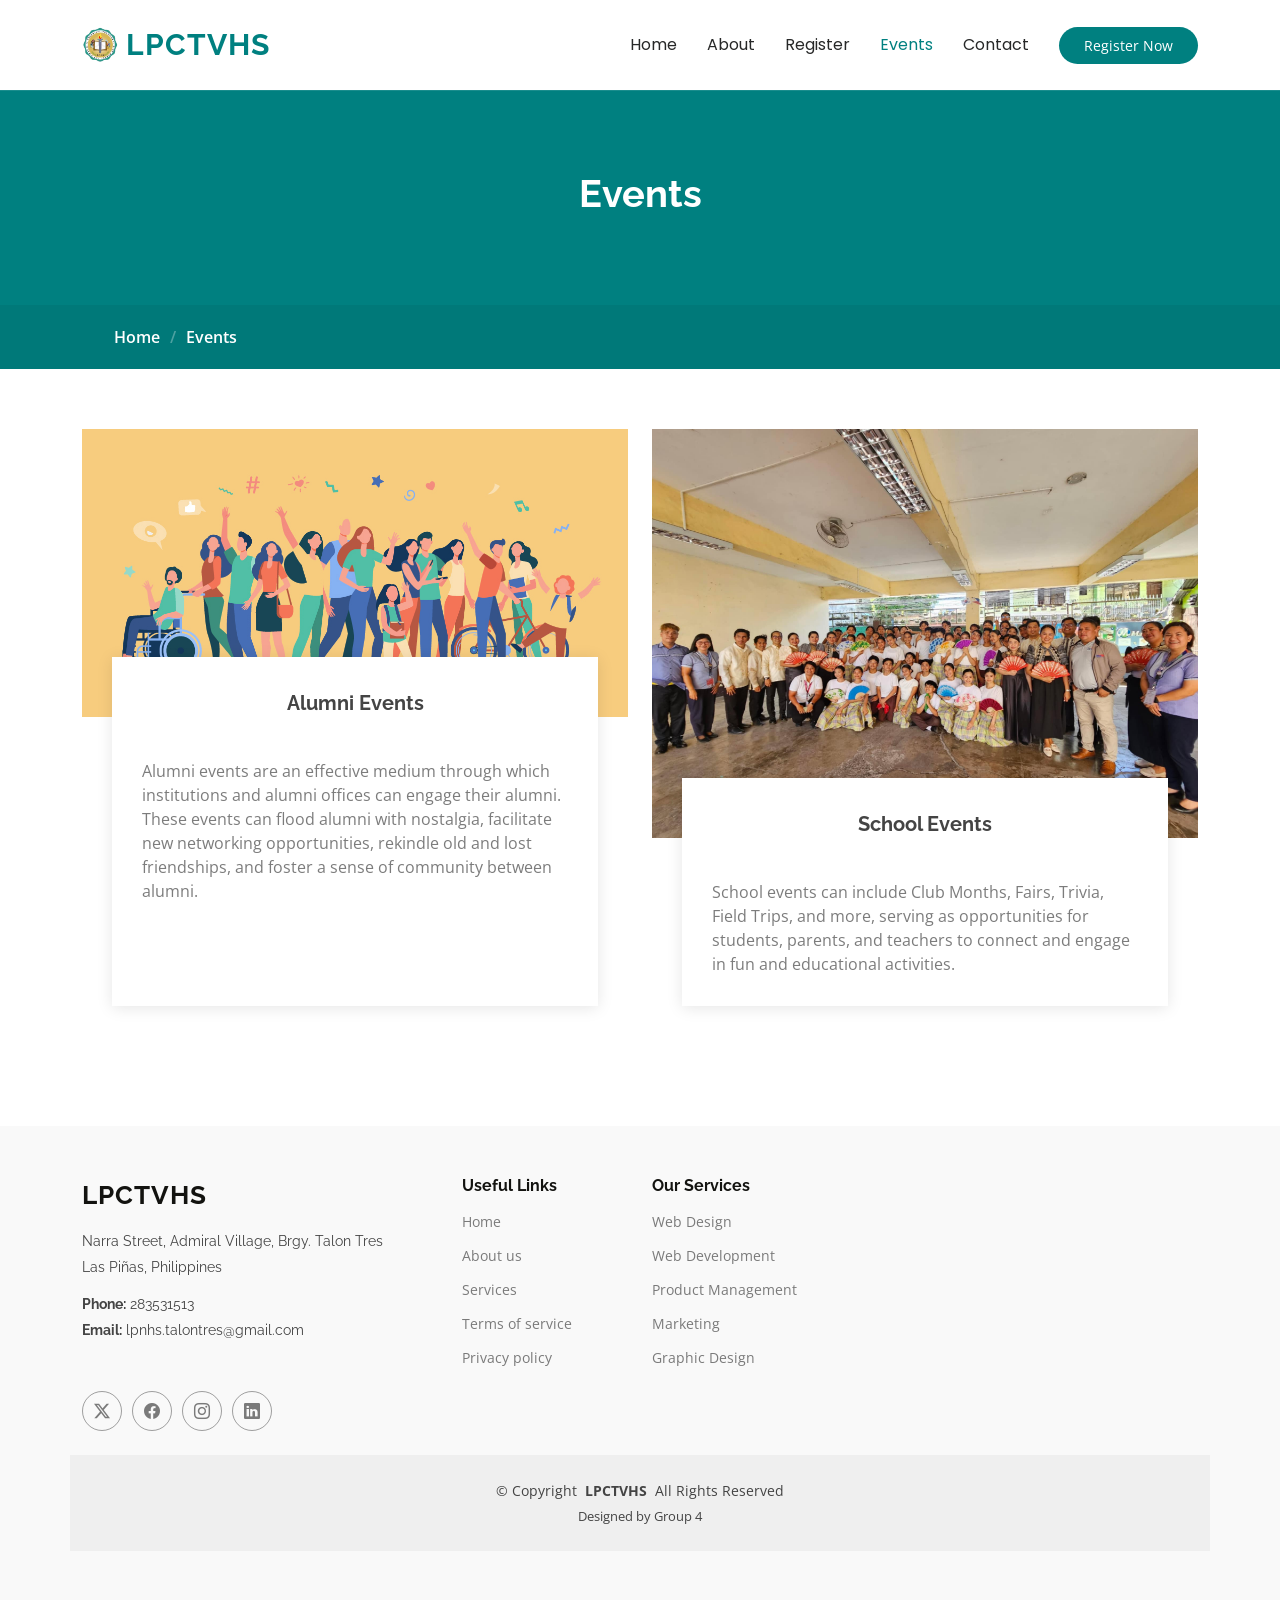
<file: site/events.html>
<!DOCTYPE html>
<html lang="en">

<head>
  <meta charset="utf-8">
  <meta content="width=device-width, initial-scale=1.0" name="viewport">
  <title>LPCTVHS ALUMNI PORTAL</title>
  <meta name="description" content="">
  <meta name="keywords" content="">

  <!-- Favicons -->
  <link href="assets/img/logo (2).png" rel="icon">


  <!-- Fonts -->
  <link href="https://fonts.googleapis.com" rel="preconnect">
  <link href="https://fonts.gstatic.com" rel="preconnect" crossorigin>
  <link href="https://fonts.googleapis.com/css2?family=Open+Sans:ital,wght@0,300;0,400;0,500;0,600;0,700;0,800;1,300;1,400;1,500;1,600;1,700;1,800&family=Poppins:ital,wght@0,100;0,200;0,300;0,400;0,500;0,600;0,700;0,800;0,900;1,100;1,200;1,300;1,400;1,500;1,600;1,700;1,800;1,900&family=Raleway:ital,wght@0,100;0,200;0,300;0,400;0,500;0,600;0,700;0,800;0,900;1,100;1,200;1,300;1,400;1,500;1,600;1,700;1,800;1,900&display=swap" rel="stylesheet">

  <!-- Vendor CSS Files -->
  <link href="assets/vendor/bootstrap/css/bootstrap.min.css" rel="stylesheet">
  <link href="assets/vendor/bootstrap-icons/bootstrap-icons.css" rel="stylesheet">
  <link href="assets/vendor/aos/aos.css" rel="stylesheet">
  <link href="assets/vendor/glightbox/css/glightbox.min.css" rel="stylesheet">
  <link href="assets/vendor/swiper/swiper-bundle.min.css" rel="stylesheet">

  <!-- Main CSS File -->
  <link href="assets/css/main.css" rel="stylesheet">

</head>

<body class="events-page">

  <header id="header" class="header d-flex align-items-center sticky-top">
    <div class="container-fluid container-xl position-relative d-flex align-items-center">

      <a href="index.html" class="logo d-flex align-items-center me-auto">
        <!-- Uncomment the line below if you also wish to use an image logo -->
        <img src="assets/img/logo (2).png" alt="">
        <h1 class="sitename">LPCTVHS</h1>
      </a>

      <nav id="navmenu" class="navmenu">
        <ul>
          <li><a href="index.html">Home<br></a></li>
          <li><a href="about.html">About</a></li>
          <li><a href="register.html">Register</a></li>
          <li><a href="events.html" class="active">Events</a></li>
          <li><a href="contact.html">Contact</a></li>
        </ul>
        <i class="mobile-nav-toggle d-xl-none bi bi-list"></i>
      </nav>

      <a class="btn-getstarted" href="register.html">Register Now</a>

    </div>
  </header>

  <main class="main">

    <!-- Page Title -->
    <div class="page-title" data-aos="fade">
      <div class="heading">
        <div class="container">
          <div class="row d-flex justify-content-center text-center">
            <div class="col-lg-8">
              <h1>Events</h1>
              <p class="mb-0"></p></div>
          </div>
        </div>
      </div>
      <nav class="breadcrumbs">
        <div class="container">
          <ol>
            <li><a href="index.html">Home</a></li>
            <li class="current">Events</li>
          </ol>
        </div>
      </nav>
    </div><!-- End Page Title -->

    <!-- Events Section -->
    <section id="events" class="events section">

      <div class="container" data-aos="fade-up">

        <div class="row">
          <div class="col-md-6 d-flex align-items-stretch">
            <div class="card">
              <div class="card-img">
                <img src="assets/img/alumni.jpg" alt="...">
              </div>
              <div class="card-body">
                <h5 class="card-title"><a href="">Alumni Events</a></h5>
                <br>
                <p class="card-text">Alumni events are an effective medium through which institutions and alumni offices can engage their alumni. These events can flood alumni with nostalgia, facilitate new networking opportunities, rekindle old and lost friendships, and foster a sense of community between alumni.</p>
              </div>
            </div>
          </div>
          <div class="col-md-6 d-flex align-items-stretch">
            <div class="card">
              <div class="card-img">
                <img src="assets/img/schoolevents.jpg" alt="...">
              </div>
              <div class="card-body">
                <h5 class="card-title"><a href="">School Events</a></h5>
                <br>
                <p class="card-text">School events can include Club Months, Fairs, Trivia, Field Trips, and more, serving as opportunities for students, parents, and teachers to connect and engage in fun and educational activities. </p>
              </div>
            </div>

          </div>
          
        </div>

      </div>

    </section><!-- /Events Section -->

  </main>

   <footer id="footer" class="footer position-relative light-background">

    <div class="container footer-top">
      <div class="row gy-4">
        <div class="col-lg-4 col-md-6 footer-about">
          <a href="index.html" class="logo d-flex align-items-center">
            <span class="sitename">LPCTVHS</span>
          </a>
          <div class="footer-contact pt-3">
            <p>Narra Street, Admiral Village, Brgy. Talon Tres</p>
            <p>Las Piñas, Philippines</p>
            <p class="mt-3"><strong>Phone:</strong> <span>283531513</span></p>
            <p><strong>Email:</strong> <span>lpnhs.talontres@gmail.com</span></p>
          </div>
          <br>
          <div class="social-links d-flex mt-4">
            <a href=""><i class="bi bi-twitter-x"></i></a>
            <a href=""><i class="bi bi-facebook"></i></a>
            <a href=""><i class="bi bi-instagram"></i></a>
            <a href=""><i class="bi bi-linkedin"></i></a>
          </div>
        </div>

        <div class="col-lg-2 col-md-3 footer-links">
          <h4>Useful Links</h4>
          <ul>
            <li><a href="#">Home</a></li>
            <li><a href="#">About us</a></li>
            <li><a href="#">Services</a></li>
            <li><a href="#">Terms of service</a></li>
            <li><a href="#">Privacy policy</a></li>
          </ul>
        </div>

        <div class="col-lg-2 col-md-3 footer-links">
          <h4>Our Services</h4>
          <ul>
            <li><a href="#">Web Design</a></li>
            <li><a href="#">Web Development</a></li>
            <li><a href="#">Product Management</a></li>
            <li><a href="#">Marketing</a></li>
            <li><a href="#">Graphic Design</a></li>
          </ul>
        </div>


      </div>
    </div>

    <div class="container copyright text-center mt-4">
      <p>© <span>Copyright</span> <strong class="px-1 sitename">LPCTVHS</strong> <span>All Rights Reserved</span></p>
      <div class="credits">
        <!-- All the links in the footer should remain intact. -->
        <!-- You can delete the links only if you've purchased the pro version. -->
        <!-- Licensing information: https://bootstrapmade.com/license/ -->
        <!-- Purchase the pro version with working PHP/AJAX contact form: [buy-url] -->
        Designed by <a>Group 4</a> 
      </div>
    </div>

  </footer>

  <!-- Scroll Top -->
  <a href="#" id="scroll-top" class="scroll-top d-flex align-items-center justify-content-center"><i class="bi bi-arrow-up-short"></i></a>

  <!-- Preloader -->
  <div id="preloader"></div>

  <!-- Vendor JS Files -->
  <script src="assets/vendor/bootstrap/js/bootstrap.bundle.min.js"></script>
  <script src="assets/vendor/php-email-form/validate.js"></script>
  <script src="assets/vendor/aos/aos.js"></script>
  <script src="assets/vendor/glightbox/js/glightbox.min.js"></script>
  <script src="assets/vendor/purecounter/purecounter_vanilla.js"></script>
  <script src="assets/vendor/swiper/swiper-bundle.min.js"></script>

  <!-- Main JS File -->
  <script src="assets/js/main.js"></script>

</body>

</html>
</file>
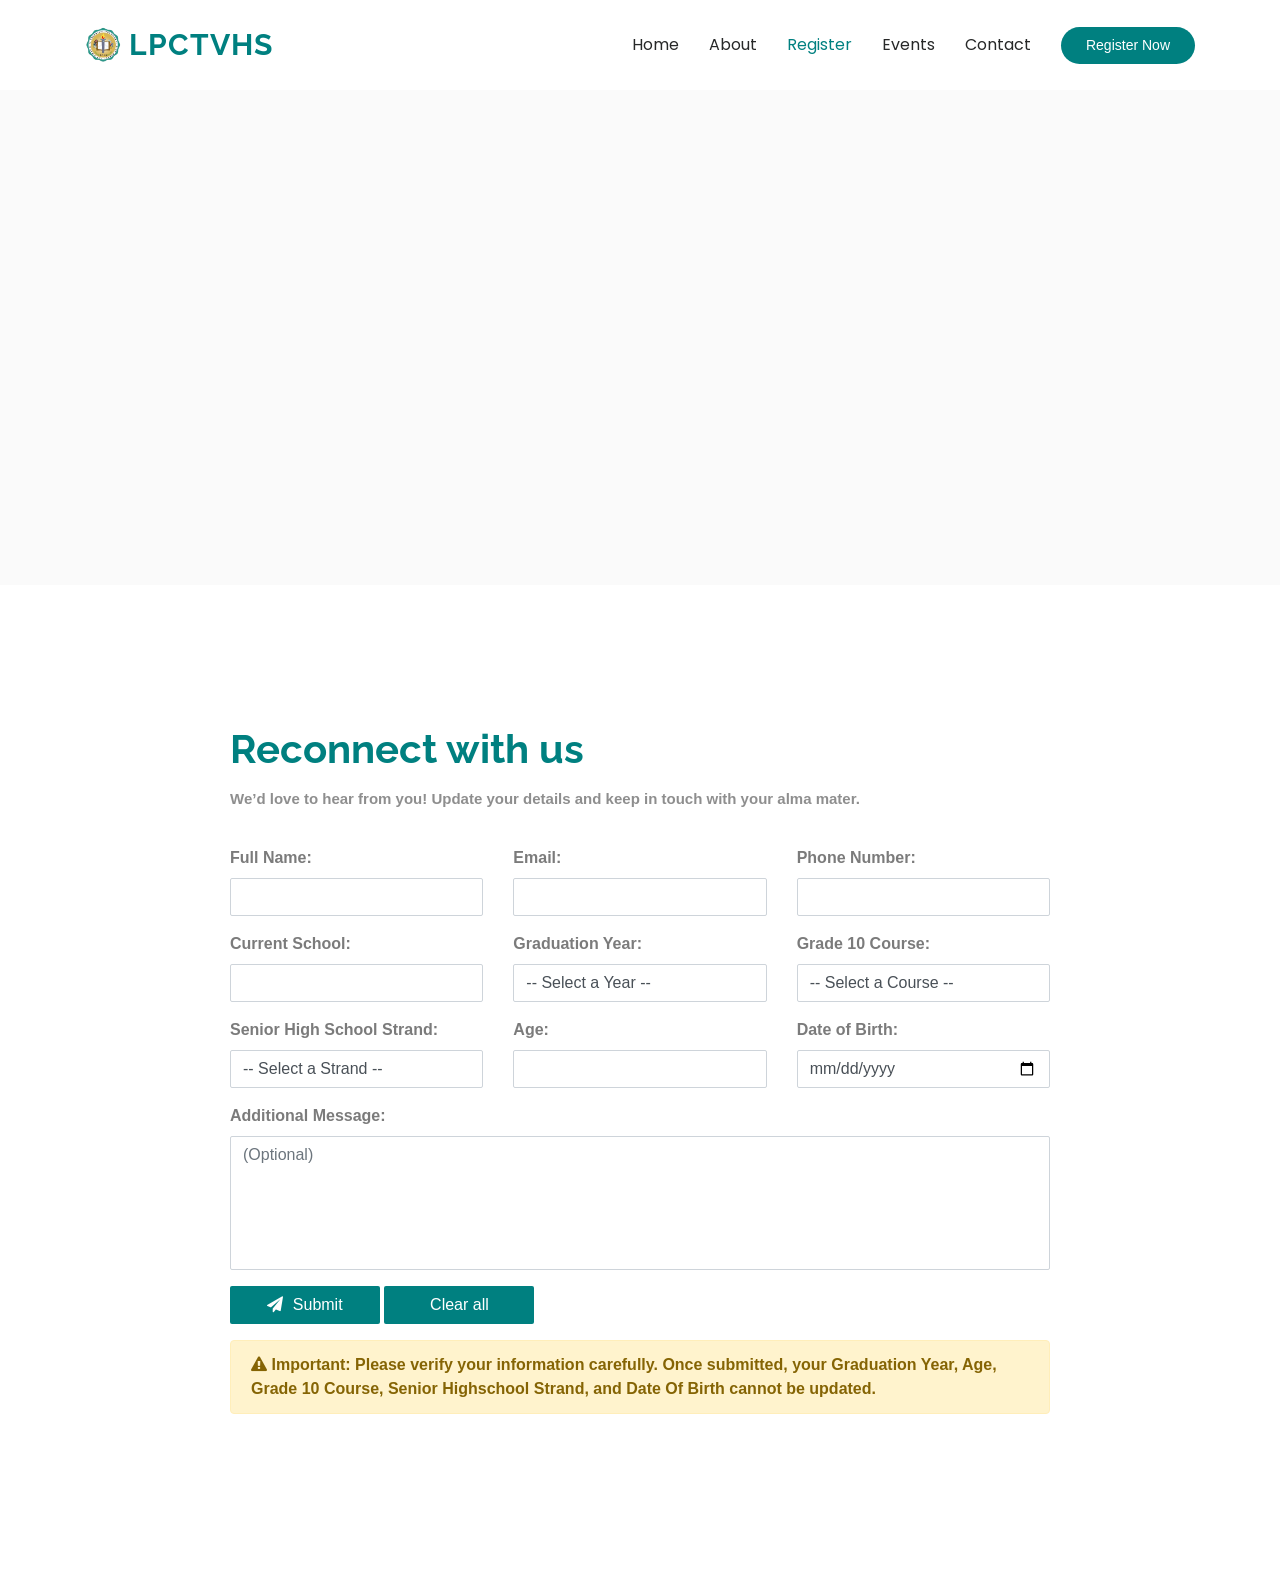
<file: site/register.html>
<!DOCTYPE html>
<html lang="en">

<head>
  <meta charset="utf-8">
  <meta content="width=device-width, initial-scale=1.0" name="viewport">
  <title>LPCTVHS ALUMNI PORTAL</title>
  <meta name="description" content="">
  <meta name="keywords" content="">

  <!-- Favicons -->
  <link href="assets/img/logo (2).png" rel="icon">
  <link href="assets" rel="apple-touch-icon">

  <!-- Fonts -->
  <link href="https://fonts.googleapis.com" rel="preconnect">
  <link href="https://fonts.gstatic.com" rel="preconnect" crossorigin>
  <link href="https://fonts.googleapis.com/css2?family=Open+Sans:ital,wght@0,300;0,400;0,500;0,600;0,700;0,800;1,300;1,400;1,500;1,600;1,700;1,800&family=Poppins:ital,wght@0,100;0,200;0,300;0,400;0,500;0,600;0,700;0,800;0,900;1,100;1,200;1,300;1,400;1,500;1,600;1,700;1,800;1,900&family=Raleway:ital,wght@0,100;0,200;0,300;0,400;0,500;0,600;0,700;0,800;0,900;1,100;1,200;1,300;1,400;1,500;1,600;1,700;1,800;1,900&display=swap" rel="stylesheet">

  <!-- Vendor CSS Files -->
  <link href="assets/vendor/bootstrap/css/bootstrap.min.css" rel="stylesheet">
  <link href="assets/vendor/bootstrap-icons/bootstrap-icons.css" rel="stylesheet">
  <link href="assets/vendor/aos/aos.css" rel="stylesheet">
  <link href="assets/vendor/glightbox/css/glightbox.min.css" rel="stylesheet">
  <link href="assets/vendor/swiper/swiper-bundle.min.css" rel="stylesheet">

  <!-- Main CSS File -->
  <link href="assets/css/main.css" rel="stylesheet">

</head>

<body class="courses-page">

  <header id="header" class="header d-flex align-items-center sticky-top">
    <div class="container-fluid container-xl position-relative d-flex align-items-center">

      <a href="index.html" class="logo d-flex align-items-center me-auto">
        <!-- Uncomment the line below if you also wish to use an image logo -->
        <img src="assets/img/logo (2).png" alt="">
        <h1 class="sitename">LPCTVHS</h1>
      </a>

      <nav id="navmenu" class="navmenu">
        <ul>
          <li><a href="index.html">Home<br></a></li>
          <li><a href="about.html">About</a></li>
          <li><a href="register.html" class="active">Register</a></li>
          <li><a href="events.html">Events</a></li>
          <li><a href="contact.html">Contact</a></li>
        </ul>
        <i class="mobile-nav-toggle d-xl-none bi bi-list"></i>
      </nav>

      <a class="btn-getstarted" href="register.html">Register Now</a>

    </div>
  </header>

  <main class="main">

    <!-- Page Title -->
    <div class="page-title" data-aos="fade">
      <div class="heading">
        <div class="container">
          <div class="row d-flex justify-content-center text-center">
            <div class="col-lg-8">
              <h1>Alumni Register</h1>
              <br>
              <p class="mb-0">The Las Pinas City Technical-Vocational Highschool is establishing a system of tracing its graduates and getting feedback regarding the type of work, educational experiences, employability and promotion status. This is useful in planning future educational needs. Results of this tracer study will only be presented in summary form and individual responses will be kept strictly confidential.</p>
                <br>
                        <p class="mb-0">May we therefore request your precious time to please answer the questionnaire sincerely.  There is no right or wrong answer.  We would appreciate if you could complete the following questionnaire and return to us, at your earliest convenience.
                <br></p>
            </div>
          </div>
        </div>
      </div>
      <nav class="breadcrumbs">
        <div class="container">
          <ol>
            <li><a href="index.html">Home</a></li>
            <li class="current">Courses</li>
          </ol>
        </div>
      </nav>
    </div><!-- End Page Title -->

    <!-- Courses Section -->
    <section id="courses" class="courses section">

      <link rel="stylesheet" href="https://fonts.googleapis.com/css?family=Patua+One">
      <link rel="stylesheet" href="https://stackpath.bootstrapcdn.com/bootstrap/4.5.0/css/bootstrap.min.css">
      <link rel="stylesheet" href="https://maxcdn.bootstrapcdn.com/font-awesome/4.7.0/css/font-awesome.min.css">
      <script src="https://code.jquery.com/jquery-3.5.1.min.js"></script>
      <script src="https://cdn.jsdelivr.net/npm/popper.js@1.16.0/dist/umd/popper.min.js"></script>
      <script src="https://stackpath.bootstrapcdn.com/bootstrap/4.5.0/js/bootstrap.min.js"></script>
      <style>
      body {
          color: #333;
          background: #fafafa;
          font-family: sans-serif;
      }
      .contact-form {
          padding: 50px;
          margin: 30px 0;
          font-weight: bold;
      }
      .contact-form h1 {
          color: #008080;
          font-weight: bold;
          margin: 0 0 15px;
      }
      .contact-form .form-control, .contact-form .btn {
          min-height: 38px;
          border-radius: 2px;
      }
      .contact-form .form-control:focus {
          border-color: #5fcf80;
      }
      .contact-form .btn-primary, .contact-form .btn-primary:active {
          color: #fff;
          min-width: 150px;
          font-size: 16px;
          background: #008080 !important;
          border: none;
      }
      .contact-form .btn-primary:hover {
          background: #008080, !important; 
      }
      .contact-form .btn i {
          margin-right: 5px;
      }
      .contact-form label {
          opacity: 0.7;
      }
      .contact-form textarea {
          resize: none;
      }
      .hint-text {
          font-size: 15px;
          padding-bottom: 20px;
          opacity: 0.6;
      }
      /* Modal styling */
.modal-content {
    border-radius: 10px;
    border: none;
    box-shadow: 0 5px 15px rgba(0,0,0,0.3);
}

.modal-header {
    border-top-left-radius: 10px;
    border-top-right-radius: 10px;
    padding: 15px 20px;
}

.modal-body {
    padding: 30px 20px;
}

.modal-footer {
    border-top: 1px solid #eee;
    padding: 15px 20px;
    text-align: center;
    justify-content: center;
}

.modal-footer .btn {
    min-width: 120px;
}

#modalIcon {
    margin-bottom: 20px;
    font-size: 4em;
}

.text-success {
    color: #4CAF50 !important;
}

.text-danger {
    color: #f44336 !important;
}

.text-warning {
    color: #ff9800 !important;
}
      </style>
      </head>
      <body>
      <div class="container-lg">
          <div class="row">
              <div class="col-md-10 mx-auto">
                  <div class="contact-form">
                      <h1>Reconnect with us</h1>
                      <p class="hint-text">We’d love to hear from you! Update your details and keep in touch with your alma mater.</p>       
                      <form id="regForm">
                        <div class="row">
                            <div class="col-sm-4">
                                <div class="form-group">
                                    <label for="fullName">Full Name:</label>
                                    <input type="text" class="form-control" id="fullName" name="fullName" required>
                                </div>
                            </div>
                            <div class="col-sm-4">
                                <div class="form-group">
                                    <label for="email">Email:</label>
                                    <input type="email" class="form-control" id="email" name="email" required>
                                </div>
                            </div>
                            <div class="col-sm-4">
                                <div class="form-group">
                                    <label for="phone">Phone Number:</label>
                                    <input type="text" class="form-control" id="phone" name="phone" required>
                                </div>
                            </div>
                        </div>
                        <div class="row">
                            <div class="col-sm-4">
                            <div class="form-group">
                                    <label for="currentSchool">Current School:</label>
                                    <input type="text" class="form-control" id="currentSchool" name="currentSchool" required>
                                </div>
                            </div>
                            <div class="col-sm-4">
                            <div class="form-group">
                                 <label for="gradYear">Graduation Year:</label>
                                 <select class="form-control" id="gradYear" name="gradYear" required>
                                  <option value="">-- Select a Year --</option>
                                  <option value="2016-2017">2016</option>
                                  <option value="2017-2018">2017</option>
                                  <option value="2017-2018">2018</option>
                                  <option value="2016-2017">2019</option>
                                  <option value="2017-2018">2020</option>
                                  <option value="2017-2018">2021</option>
                                  <option value="2016-2017">2022</option>
                                  <option value="2017-2018">2023</option>
                                  <option value="2017-2018">2024</option>
                                  <option value="2017-2018">2025</option>
                                 </select>
                             </div>
                            </div>
                            <div class="col-sm-4">
                                 <div class="form-group">
                                     <label for="currentSchool">Grade 10 Course:</label>
                                     <select class="form-control" id="course" name="course" required>
                                       <option value="">-- Select a Course --</option>
                                       <option value="ICT">ICT</option>
                                       <option value="TVL/EIM">EIM</option>
                                       <option value="BEAUTY CARE">Beauty Care</option>
                                       <option value="H.E./COOKERY">Cookery</option>
                                       <option value="HOUSEHOLD">Household</option>
                                       </select>
                                </div>
                            </div>
                        </div>
                        <div class="row">
                        <div class="col-sm-4">
                                <div class="form-group">
                                <label for="currentSchool">Senior High School Strand:</label>
                                     <select class="form-control" id="strand" name="strand" required>
                                       <option value="">-- Select a Strand --</option>
                                       <option value="TVL/EIM">Industiral Arts</option>
                                       <option value="H.E./COOKERY">Home Economics</option>
                                       <option value="ICT">Information and Communications Technology (ICT)</option>                                     
                                       <option value="ABM">Accountancy and Business Management (ABM)</option>
                                       <option value="HUMSS">Humanities and Social Sciences (HUMSS)</option>
                                       <option value="STEM">Science, Technology, Engineering, and Mathematics (STEM)</option>
                                       </select>
                                </div>
                            </div>
                            <div class="col-sm-4">
                                <div class="form-group">
                                    <label for="age">Age:</label>
                                    <input type="text" class="form-control" id="age" name="age" required>
                                </div>
                            </div>
                            <div class="col-sm-4">
                                <div class="form-group">
                                    <label for="dateOfBirth">Date of Birth:</label>
                                    <input type="date" class="form-control" id="dateOfBirth" name="dateOfBirth" required>
                                </div>
                            </div>
                        </div>
                        <div class="form-group">
                            <label for="message">Additional Message:</label>
                            <textarea class="form-control" id="message" name="message" rows="5" placeholder="(Optional)"></textarea>
                        </div>
                        <button type="submit" class="btn btn-primary"><i class="fa fa-paper-plane"></i> Submit</button>
                        <button type="reset" class="btn btn-primary"> Clear all </button>
                        <div class="alert alert-warning mt-3" role="alert">
  <i class="fa fa-exclamation-triangle"></i> <strong>Important:</strong> Please verify your information carefully. Once submitted, your Graduation Year, Age, Grade 10 Course, Senior Highschool Strand, and Date Of Birth <strong>cannot be updated</strong>.
</div>
                    </form>
                  </div>
              </div>
          </div>
      </div>
</script>


<!-- Modal HTML -->
<div class="modal fade" id="responseModal" tabindex="-1" role="dialog" aria-labelledby="responseModalLabel" aria-hidden="true">
  <div class="modal-dialog modal-dialog-centered" role="document">
    <div class="modal-content">
      <div class="modal-header" id="modalHeader">
        <h5 class="modal-title" id="responseModalLabel">Message</h5>
        <button type="button" class="close" data-dismiss="modal" aria-label="Close">
          <span aria-hidden="true">&times;</span>
        </button>
      </div>
      <div class="modal-body" id="modalBody">
        <div class="text-center mb-4">
          <i id="modalIcon" class="fa fa-check-circle fa-4x"></i>
        </div>
        <p id="modalMessage" class="text-center"></p>
      </div>
      <div class="modal-footer">
        <button type="button" class="btn btn-primary" data-dismiss="modal">OK</button>
      </div>
    </div>
  </div>
</div>

<script src="assets/js/store.js"></script>
<script>initRegister();</script>
</body>
</html>
</file>
<file: site/assets/css/main.css>
/* PHP Email Form Messages
------------------------------*/
.php-email-form .loading {
  display: none;
  background: var(--surface-color);
  text-align: center;
  padding: 15px;
  margin-bottom: 24px;
}

.php-email-form .loading:before {
  content: "";
  display: inline-block;
  border-radius: 50%;
  width: 24px;
  height: 24px;
  margin: 0 10px -6px 0;
  border: 3px solid var(--accent-color);
  border-top-color: var(--surface-color);
  animation: php-email-form-loading 1s linear infinite;
}

@keyframes php-email-form-loading {
  0% {
    transform: rotate(0deg);
  }

  100% {
    transform: rotate(360deg);
  }
}/**
* Template Name: Mentor
* Template URL: https://bootstrapmade.com/mentor-free-education-bootstrap-theme/
* Updated: Aug 07 2024 with Bootstrap v5.3.3
* Author: BootstrapMade.com
* License: https://bootstrapmade.com/license/
*/

/*--------------------------------------------------------------
# Font & Color Variables
# Help: https://bootstrapmade.com/color-system/
--------------------------------------------------------------*/
/* Fonts */
:root {
  --default-font: "Open Sans",  system-ui, -apple-system, "Segoe UI", Roboto, "Helvetica Neue", Arial, "Noto Sans", "Liberation Sans", sans-serif, "Apple Color Emoji", "Segoe UI Emoji", "Segoe UI Symbol", "Noto Color Emoji";
  --heading-font: "Raleway",  sans-serif;
  --nav-font: "Poppins",  sans-serif;
}

/* Global Colors - The following color variables are used throughout the website. Updating them here will change the color scheme of the entire website */
:root { 
  --background-color: #ffffff; /* Background color for the entire website, including individual sections */
  --default-color: #444444; /* Default color used for the majority of the text content across the entire website */
  --heading-color: #131310; /* Color for headings, subheadings and title throughout the website */
  --accent-color: #008080; /* Accent color that represents your brand on the website. It's used for buttons, links, and other elements that need to stand out */
  --surface-color: #ffffff; /* The surface color is used as a background of boxed elements within sections, such as cards, icon boxes, or other elements that require a visual separation from the global background. */
  --contrast-color: #ffffff; /* Contrast color for text, ensuring readability against backgrounds of accent, heading, or default colors. */
}

/* Nav Menu Colors - The following color variables are used specifically for the navigation menu. They are separate from the global colors to allow for more customization options */
:root {
  --nav-color: #272828;  /* The default color of the main navmenu links */
  --nav-hover-color: #008080; /* Applied to main navmenu links when they are hovered over or active */
  --nav-mobile-background-color: #ffffff; /* Used as the background color for mobile navigation menu */
  --nav-dropdown-background-color: #ffffff; /* Used as the background color for dropdown items that appear when hovering over primary navigation items */
  --nav-dropdown-color: #272828; /* Used for navigation links of the dropdown items in the navigation menu. */
  --nav-dropdown-hover-color: #008080; /* Similar to --nav-hover-color, this color is applied to dropdown navigation links when they are hovered over. */
}

/* Color Presets - These classes override global colors when applied to any section or element, providing reuse of the sam color scheme. */

.light-background {
  --background-color: #f9f9f9;
  --surface-color: #ffffff;
}

.dark-background {
  --background-color: #060606;
  --default-color: #ffffff;
  --heading-color: #ffffff;
  --surface-color: #252525;
  --contrast-color: #ffffff;
}

/* Smooth scroll */
:root {
  scroll-behavior: smooth;
}

/*--------------------------------------------------------------
# General Styling & Shared Classes
--------------------------------------------------------------*/
body {
  color: var(--default-color);
  background-color: var(--background-color);
  font-family: var(--default-font);
}

a {
  color: var(--accent-color);
  text-decoration: none;
  transition: 0.3s;
}

a:hover {
  color: color-mix(in srgb, var(--accent-color), transparent 25%);
  text-decoration: none;
}

h1,
h2,
h3,
h4,
h5,
h6 {
  color: var(--heading-color);
  font-family: var(--heading-font);
}

/* PHP Email Form Messages
------------------------------*/
.php-email-form .error-message {
  display: none;
  background: #df1529;
  color: #ffffff;
  text-align: left;
  padding: 15px;
  margin-bottom: 24px;
  font-weight: 600;
}

.php-email-form .sent-message {
  display: none;
  color: #ffffff;
  background: #059652;
  text-align: center;
  padding: 15px;
  margin-bottom: 24px;
  font-weight: 600;
}

.php-email-form .loading {
  display: none;
  background: var(--surface-color);
  text-align: center;
  padding: 15px;
  margin-bottom: 24px;
}

.php-email-form .loading:before {
  content: "";
  display: inline-block;
  border-radius: 50%;
  width: 24px;
  height: 24px;
  margin: 0 10px -6px 0;
  border: 3px solid var(--accent-color);
  border-top-color: var(--surface-color);
  animation: php-email-form-loading 1s linear infinite;
}

@keyframes php-email-form-loading {
  0% {
    transform: rotate(0deg);
  }

  100% {
    transform: rotate(360deg);
  }
}

/* Pulsating Play Button
------------------------------*/
.pulsating-play-btn {
  width: 94px;
  height: 94px;
  background: radial-gradient(var(--accent-color) 50%, color-mix(in srgb, var(--accent-color), transparent 75%) 52%);
  border-radius: 50%;
  display: block;
  position: relative;
  overflow: hidden;
}

.pulsating-play-btn:before {
  content: "";
  position: absolute;
  width: 120px;
  height: 120px;
  animation-delay: 0s;
  animation: pulsate-play-btn 2s;
  animation-direction: forwards;
  animation-iteration-count: infinite;
  animation-timing-function: steps;
  opacity: 1;
  border-radius: 50%;
  border: 5px solid color-mix(in srgb, var(--accent-color), transparent 30%);
  top: -15%;
  left: -15%;
  background: rgba(198, 16, 0, 0);
}

.pulsating-play-btn:after {
  content: "";
  position: absolute;
  left: 50%;
  top: 50%;
  transform: translateX(-40%) translateY(-50%);
  width: 0;
  height: 0;
  border-top: 10px solid transparent;
  border-bottom: 10px solid transparent;
  border-left: 15px solid #fff;
  z-index: 100;
  transition: all 400ms cubic-bezier(0.55, 0.055, 0.675, 0.19);
}

.pulsating-play-btn:hover:before {
  content: "";
  position: absolute;
  left: 50%;
  top: 50%;
  transform: translateX(-40%) translateY(-50%);
  width: 0;
  height: 0;
  border: none;
  border-top: 10px solid transparent;
  border-bottom: 10px solid transparent;
  border-left: 15px solid #fff;
  z-index: 200;
  animation: none;
  border-radius: 0;
}

.pulsating-play-btn:hover:after {
  border-left: 15px solid var(--accent-color);
  transform: scale(20);
}

@keyframes pulsate-play-btn {
  0% {
    transform: scale(0.6, 0.6);
    opacity: 1;
  }

  100% {
    transform: scale(1, 1);
    opacity: 0;
  }
}

/*--------------------------------------------------------------
# Global Header
--------------------------------------------------------------*/
.header {
  color: var(--default-color);
  background-color: var(--background-color);
  padding: 15px 0;
  transition: all 0.5s;
  z-index: 997;
}

.header .logo {
  line-height: 1;
}

.header .logo img {
  max-height: 36px;
  margin-right: 8px;
}

.header .logo h1 {
  font-weight: 700;
  font-size: 30px;
  margin: 0;
  letter-spacing: 1px;
  text-transform: uppercase;
  color: var(--accent-color);
}

.header .btn-getstarted,
.header .btn-getstarted:focus {
  color: var(--contrast-color);
  background: var(--accent-color);
  font-size: 14px;
  padding: 8px 25px;
  margin: 0 0 0 30px;
  border-radius: 50px;
  transition: 0.3s;
}

.header .btn-getstarted:hover,
.header .btn-getstarted:focus:hover {
  color: var(--contrast-color);
  background: color-mix(in srgb, var(--accent-color), transparent 15%);
}

@media (max-width: 1200px) {
  .header .logo {
    order: 1;
  }

  .header .btn-getstarted {
    order: 2;
    margin: 0 15px 0 0;
    padding: 6px 15px;
  }

  .header .navmenu {
    order: 3;
  }
}

.scrolled .header {
  box-shadow: 0px 0 18px rgba(0, 0, 0, 0.1);
}

/*--------------------------------------------------------------
# Navigation Menu
--------------------------------------------------------------*/
/* Navmenu - Desktop */
@media (min-width: 1200px) {
  .navmenu {
    padding: 0;
  }

  .navmenu ul {
    margin: 0;
    padding: 0;
    display: flex;
    list-style: none;
    align-items: center;
  }

  .navmenu li {
    position: relative;
  }

  .navmenu a,
  .navmenu a:focus {
    color: var(--nav-color);
    padding: 18px 15px;
    font-size: 16px;
    font-family: var(--nav-font);
    font-weight: 400;
    display: flex;
    align-items: center;
    justify-content: space-between;
    white-space: nowrap;
    transition: 0.3s;
  }

  .navmenu a i,
  .navmenu a:focus i {
    font-size: 12px;
    line-height: 0;
    margin-left: 5px;
    transition: 0.3s;
  }

  .navmenu li:last-child a {
    padding-right: 0;
  }

  .navmenu li:hover>a,
  .navmenu .active,
  .navmenu .active:focus {
    color: var(--nav-hover-color);
  }

  .navmenu .dropdown ul {
    margin: 0;
    padding: 10px 0;
    background: var(--nav-dropdown-background-color);
    display: block;
    position: absolute;
    visibility: hidden;
    left: 14px;
    top: 130%;
    opacity: 0;
    transition: 0.3s;
    border-radius: 4px;
    z-index: 99;
    box-shadow: 0px 0px 30px rgba(0, 0, 0, 0.1);
  }

  .navmenu .dropdown ul li {
    min-width: 200px;
  }

  .navmenu .dropdown ul a {
    padding: 10px 20px;
    font-size: 15px;
    text-transform: none;
    color: var(--nav-dropdown-color);
  }

  .navmenu .dropdown ul a i {
    font-size: 12px;
  }

  .navmenu .dropdown ul a:hover,
  .navmenu .dropdown ul .active:hover,
  .navmenu .dropdown ul li:hover>a {
    color: var(--nav-dropdown-hover-color);
  }

  .navmenu .dropdown:hover>ul {
    opacity: 1;
    top: 100%;
    visibility: visible;
  }

  .navmenu .dropdown .dropdown ul {
    top: 0;
    left: -90%;
    visibility: hidden;
  }

  .navmenu .dropdown .dropdown:hover>ul {
    opacity: 1;
    top: 0;
    left: -100%;
    visibility: visible;
  }
}

/* Navmenu - Mobile */
@media (max-width: 1199px) {
  .mobile-nav-toggle {
    color: var(--nav-color);
    font-size: 28px;
    line-height: 0;
    margin-right: 10px;
    cursor: pointer;
    transition: color 0.3s;
  }

  .navmenu {
    padding: 0;
    z-index: 9997;
  }

  .navmenu ul {
    display: none;
    list-style: none;
    position: absolute;
    inset: 60px 20px 20px 20px;
    padding: 10px 0;
    margin: 0;
    border-radius: 6px;
    background-color: var(--nav-mobile-background-color);
    border: 1px solid color-mix(in srgb, var(--default-color), transparent 90%);
    box-shadow: none;
    overflow-y: auto;
    transition: 0.3s;
    z-index: 9998;
  }

  .navmenu a,
  .navmenu a:focus {
    color: var(--nav-dropdown-color);
    padding: 10px 20px;
    font-family: var(--nav-font);
    font-size: 17px;
    font-weight: 500;
    display: flex;
    align-items: center;
    justify-content: space-between;
    white-space: nowrap;
    transition: 0.3s;
  }

  .navmenu a i,
  .navmenu a:focus i {
    font-size: 12px;
    line-height: 0;
    margin-left: 5px;
    width: 30px;
    height: 30px;
    display: flex;
    align-items: center;
    justify-content: center;
    border-radius: 50%;
    transition: 0.3s;
    background-color: color-mix(in srgb, var(--accent-color), transparent 90%);
  }

  .navmenu a i:hover,
  .navmenu a:focus i:hover {
    background-color: var(--accent-color);
    color: var(--contrast-color);
  }

  .navmenu a:hover,
  .navmenu .active,
  .navmenu .active:focus {
    color: var(--nav-dropdown-hover-color);
  }

  .navmenu .active i,
  .navmenu .active:focus i {
    background-color: var(--accent-color);
    color: var(--contrast-color);
    transform: rotate(180deg);
  }

  .navmenu .dropdown ul {
    position: static;
    display: none;
    z-index: 99;
    padding: 10px 0;
    margin: 10px 20px;
    background-color: var(--nav-dropdown-background-color);
    transition: all 0.5s ease-in-out;
  }

  .navmenu .dropdown ul ul {
    background-color: rgba(33, 37, 41, 0.1);
  }

  .navmenu .dropdown>.dropdown-active {
    display: block;
    background-color: rgba(33, 37, 41, 0.03);
  }

  .mobile-nav-active {
    overflow: hidden;
  }

  .mobile-nav-active .mobile-nav-toggle {
    color: #fff;
    position: absolute;
    font-size: 32px;
    top: 15px;
    right: 15px;
    margin-right: 0;
    z-index: 9999;
  }

  .mobile-nav-active .navmenu {
    position: fixed;
    overflow: hidden;
    inset: 0;
    background: rgba(33, 37, 41, 0.8);
    transition: 0.3s;
  }

  .mobile-nav-active .navmenu>ul {
    display: block;
  }
}

/*--------------------------------------------------------------
# Global Footer
--------------------------------------------------------------*/
.footer {
  color: var(--default-color);
  background-color: var(--background-color);
  font-size: 14px;
  padding-bottom: 50px;
  position: relative;
}

.footer .footer-top {
  padding-top: 50px;
}

.footer .footer-about .logo {
  margin-bottom: 0;
}

.footer .footer-about .logo img {
  max-height: 40px;
  margin-right: 6px;
}

.footer .footer-about .logo span {
  font-size: 26px;
  font-weight: 700;
  letter-spacing: 1px;
  font-family: var(--heading-font);
  color: var(--heading-color);
}

.footer .footer-about p {
  font-size: 14px;
  font-family: var(--heading-font);
}

.footer .social-links a {
  display: flex;
  align-items: center;
  justify-content: center;
  width: 40px;
  height: 40px;
  border-radius: 50%;
  border: 1px solid color-mix(in srgb, var(--default-color), transparent 50%);
  font-size: 16px;
  color: color-mix(in srgb, var(--default-color), transparent 30%);
  margin-right: 10px;
  transition: 0.3s;
}

.footer .social-links a:hover {
  color: var(--accent-color);
  border-color: var(--accent-color);
}

.footer h4 {
  font-size: 16px;
  font-weight: bold;
  position: relative;
  padding-bottom: 12px;
}

.footer .footer-links {
  margin-bottom: 30px;
}

.footer .footer-links ul {
  list-style: none;
  padding: 0;
  margin: 0;
}

.footer .footer-links ul i {
  padding-right: 2px;
  font-size: 12px;
  line-height: 0;
}

.footer .footer-links ul li {
  padding: 10px 0;
  display: flex;
  align-items: center;
}

.footer .footer-links ul li:first-child {
  padding-top: 0;
}

.footer .footer-links ul a {
  color: color-mix(in srgb, var(--default-color), transparent 30%);
  display: inline-block;
  line-height: 1;
}

.footer .footer-links ul a:hover {
  color: var(--accent-color);
}

.footer .footer-contact p {
  margin-bottom: 5px;
}

.footer .footer-newsletter .newsletter-form {
  margin-top: 30px;
  margin-bottom: 15px;
  padding: 6px 8px;
  position: relative;
  border-radius: 50px;
  border: 1px solid color-mix(in srgb, var(--default-color), transparent 80%);
  display: flex;
  background-color: var(--surface-color);
  transition: 0.3s;
}

.footer .footer-newsletter .newsletter-form:focus-within {
  border-color: var(--accent-color);
}

.footer .footer-newsletter .newsletter-form input[type=email] {
  border: 0;
  padding: 4px 8px;
  width: 100%;
  background-color: var(--surface-color);
  color: var(--default-color);
}

.footer .footer-newsletter .newsletter-form input[type=email]:focus-visible {
  outline: none;
}

.footer .footer-newsletter .newsletter-form input[type=submit] {
  border: 0;
  font-size: 16px;
  padding: 0 20px 2px 20px;
  margin: -7px -8px -7px 0;
  background: var(--accent-color);
  color: var(--contrast-color);
  transition: 0.3s;
  border-radius: 50px;
}

.footer .footer-newsletter .newsletter-form input[type=submit]:hover {
  background: color-mix(in srgb, var(--accent-color), transparent 20%);
}

.footer .copyright {
  padding-top: 25px;
  padding-bottom: 25px;
  background-color: color-mix(in srgb, var(--default-color), transparent 95%);
}

.footer .copyright p {
  margin-bottom: 0;
}

.footer .credits {
  margin-top: 6px;
  font-size: 13px;
}

/*--------------------------------------------------------------
# Preloader
--------------------------------------------------------------*/
#preloader {
  position: fixed;
  inset: 0;
  z-index: 999999;
  overflow: hidden;
  background: var(--background-color);
  transition: all 0.6s ease-out;
}

#preloader:before {
  content: "";
  position: fixed;
  top: calc(50% - 30px);
  left: calc(50% - 30px);
  border: 6px solid #ffffff;
  border-color: var(--accent-color) transparent var(--accent-color) transparent;
  border-radius: 50%;
  width: 60px;
  height: 60px;
  animation: animate-preloader 1.5s linear infinite;
}

@keyframes animate-preloader {
  0% {
    transform: rotate(0deg);
  }

  100% {
    transform: rotate(360deg);
  }
}

/*--------------------------------------------------------------
# Scroll Top Button
--------------------------------------------------------------*/
.scroll-top {
  position: fixed;
  visibility: hidden;
  opacity: 0;
  right: 15px;
  bottom: -15px;
  z-index: 99999;
  background-color: var(--accent-color);
  width: 44px;
  height: 44px;
  border-radius: 50px;
  transition: all 0.4s;
}

.scroll-top i {
  font-size: 24px;
  color: var(--contrast-color);
  line-height: 0;
}

.scroll-top:hover {
  background-color: color-mix(in srgb, var(--accent-color), transparent 20%);
  color: var(--contrast-color);
}

.scroll-top.active {
  visibility: visible;
  opacity: 1;
  bottom: 15px;
}

/*--------------------------------------------------------------
# Disable aos animation delay on mobile devices
--------------------------------------------------------------*/
@media screen and (max-width: 768px) {
  [data-aos-delay] {
    transition-delay: 0 !important;
  }
}

/*--------------------------------------------------------------
# Global Page Titles & Breadcrumbs
--------------------------------------------------------------*/
.page-title {
  --default-color: var(--contrast-color);
  --background-color: var(--accent-color);
  --heading-color: var(--contrast-color);
  color: var(--default-color);
  background-color: var(--background-color);
  position: relative;
}

.page-title .heading {
  padding: 80px 0;
  border-top: 1px solid color-mix(in srgb, var(--default-color), transparent 90%);
}

.page-title .heading h1 {
  font-size: 38px;
  font-weight: 700;
}

.page-title nav {
  background-color: color-mix(in srgb, var(--accent-color) 90%, black 5%);
  padding: 20px 0;
}

.page-title nav a {
  color: var(--default-color);
}

.page-title nav ol {
  display: flex;
  flex-wrap: wrap;
  list-style: none;
  margin: 0;
  font-size: 16px;
  font-weight: 600;
}

.page-title nav ol li+li {
  padding-left: 10px;
}

.page-title nav ol li+li::before {
  content: "/";
  display: inline-block;
  padding-right: 10px;
  color: color-mix(in srgb, var(--default-color), transparent 70%);
}

/*--------------------------------------------------------------
# Global Sections
--------------------------------------------------------------*/
section,
.section {
  color: var(--default-color);
  background-color: var(--background-color);
  padding: 60px 0;
  scroll-margin-top: 900px;
  overflow: clip;
}

@media (max-width: 1199px) {

  section,
  .section {
    scroll-margin-top: 66px;
  }
}

/*--------------------------------------------------------------
# Global Section Titles
--------------------------------------------------------------*/
.section-title {
  padding-bottom: 60px;
  position: relative;
}

.section-title h2 {
  font-size: 14px;
  font-weight: 500;
  padding: 0;
  line-height: 1px;
  margin: 0;
  letter-spacing: 1.5px;
  text-transform: uppercase;
  color: color-mix(in srgb, var(--default-color), transparent 50%);
  position: relative;
}

.section-title h2::after {
  content: "";
  width: 120px;
  height: 1px;
  display: inline-block;
  background: var(--accent-color);
  margin: 4px 10px;
}

.section-title p {
  color: var(--heading-color);
  margin: 0;
  font-size: 36px;
  font-weight: 700;
  font-family: var(--nav-font);
  text-transform: uppercase;
}

/*--------------------------------------------------------------
# Hero Section
--------------------------------------------------------------*/
.hero {
  width: 100%;
  min-height: 80vh;
  position: relative;
  padding: 80px 0;
  display: flex;
  align-items: center;
  justify-content: center;
  color: var(--default-color);
}

.hero img {
  position: absolute;
  inset: 0;
  display: block;
  width: 100%;
  height: 100%;
  object-fit: cover;
  z-index: 1;
}

.hero:before {
  content: "";
  background: color-mix(in srgb, var(--background-color), transparent 60%);
  position: absolute;
  inset: 0;
  z-index: 2;
}

.hero .container {
  position: relative;
  z-index: 3;
}

.hero h2 {
  margin: 0;
  font-size: 48px;
  font-weight: 700;
}

.hero p {
  color: color-mix(in srgb, var(--default-color), transparent 20%);
  margin: 10px 0 0 0;
  font-size: 24px;
}

.hero .btn-get-started {
  font-weight: 500;
  font-size: 15px;
  letter-spacing: 1px;
  display: inline-block;
  padding: 8px 35px 10px 35px;
  border-radius: 50px;
  transition: 0.4s;
  margin-top: 30px;
  border: 2px solid var(--default-color);
  color: var(--default-color);
}

.hero .btn-get-started:hover {
  background: var(--accent-color);
  border: 2px solid var(--accent-color);
}

@media (max-width: 768px) {
  .hero h2 {
    font-size: 32px;
  }

  .hero p {
    font-size: 18px;
  }
}

/*--------------------------------------------------------------
# About Section
--------------------------------------------------------------*/
.about .content h3 {
  font-size: 2rem;
  font-weight: 700;
}

.about .content ul {
  list-style: none;
  padding: 0;
}

.about .content ul li {
  padding-bottom: 10px;
}

.about .content ul i {
  font-size: 1.25rem;
  margin-right: 4px;
  color: var(--accent-color);
}

.about .content p:last-child {
  margin-bottom: 0;
}

.about .content .read-more {
  background: var(--accent-color);
  color: var(--contrast-color);
  font-family: var(--heading-font);
  font-weight: 500;
  font-size: 15px;
  letter-spacing: 1px;
  padding: 10px 24px 12px 24px;
  border-radius: 50px;
  transition: 0.3s;
  display: inline-flex;
  align-items: center;
  justify-content: center;
}

.about .content .read-more i {
  font-size: 18px;
  margin-left: 5px;
  line-height: 0;
  transition: 0.3s;
}

.about .content .read-more:hover {
  background: color-mix(in srgb, var(--accent-color), transparent 20%);
  padding-right: 19px;
}

.about .content .read-more:hover i {
  margin-left: 10px;
}

/*--------------------------------------------------------------
# Counts Section
--------------------------------------------------------------*/
.counts {
  padding: 25px 0;
}

.counts .stats-item {
  padding: 30px;
  width: 100%;
}

.counts .stats-item span {
  font-size: 48px;
  display: block;
  color: var(--accent-color);
  font-weight: 700;
}

.counts .stats-item p {
  color: color-mix(in srgb, var(--default-color), transparent 40%);
  padding: 0;
  margin: 0;
  font-family: var(--heading-font);
  font-size: 15px;
  font-weight: 600;
}

/*--------------------------------------------------------------
# Why Us Section
--------------------------------------------------------------*/
.why-us .why-box {
  color: var(--contrast-color);
  background: var(--accent-color);
  padding: 30px;
}

.why-us .why-box h3 {
  color: var(--contrast-color);
  font-weight: 700;
  font-size: 34px;
  margin-bottom: 30px;
}

.why-us .why-box p {
  margin-bottom: 30px;
}

.why-us .why-box .more-btn {
  display: inline-block;
  background: color-mix(in srgb, var(--contrast-color), transparent 85%);
  padding: 8px 40px 10px 40px;
  color: var(--contrast-color);
  transition: all ease-in-out 0.4s;
  border-radius: 50px;
}

.why-us .why-box .more-btn i {
  font-size: 14px;
}

.why-us .why-box .more-btn:hover {
  color: var(--accent-color);
  background: var(--surface-color);
}

.why-us .icon-box {
  background-color: var(--surface-color);
  text-align: center;
  padding: 40px 30px;
  width: 100%;
  height: 100%;
  border: 1px solid color-mix(in srgb, var(--default-color), transparent 90%);
}

.why-us .icon-box i {
  color: var(--accent-color);
  font-size: 32px;
  margin-bottom: 30px;
  background: color-mix(in srgb, var(--accent-color), transparent 95%);
  border-radius: 50px;
  display: flex;
  align-items: center;
  justify-content: center;
  width: 72px;
  height: 72px;
  transition: 0.3s;
}

.why-us .icon-box h4 {
  font-size: 20px;
  font-weight: 700;
  margin: 0 0 30px 0;
}

.why-us .icon-box p {
  font-size: 15px;
  color: color-mix(in srgb, var(--default-color), transparent 30%);
}

.why-us .icon-box:hover i {
  color: var(--contrast-color);
  background: var(--accent-color);
}

/*--------------------------------------------------------------
# Features Section
--------------------------------------------------------------*/
.features {
  padding: 10px 0;
}

.features .features-item {
  background-color: var(--surface-color);
  display: flex;
  align-items: center;
  padding: 20px;
  transition: 0.3s;
  border: 1px solid color-mix(in srgb, var(--default-color), transparent 90%);
  position: relative;
}

.features .features-item i {
  font-size: 32px;
  padding-right: 10px;
  line-height: 0;
}

.features .features-item h3 {
  font-weight: 700;
  margin: 0;
  padding: 0;
  line-height: 1;
  font-size: 16px;
}

.features .features-item h3 a {
  color: var(--heading-color);
  transition: 0.3s;
}

.features .features-item:hover {
  border-color: var(--accent-color);
}

.features .features-item:hover h3 a {
  color: var(--accent-color);
}

/*--------------------------------------------------------------
# Courses Section
--------------------------------------------------------------*/
.courses .course-item {
  background-color: var(--surface-color);
  border: 1px solid color-mix(in srgb, var(--default-color), transparent 90%);
  border-radius: 5px;
}

.courses .course-content {
  padding: 15px;
}

.courses .course-content h3 {
  font-weight: 700;
  font-size: 20px;
}

.courses .course-content h3 a {
  color: var(--heading-color);
  transition: 0.3s;
}

.courses .course-content h3 a:hover {
  color: var(--accent-color);
}

.courses .course-content .category {
  background: var(--accent-color);
  color: var(--contrast-color);
  font-size: 14px;
  padding: 6px 14px;
  margin: 0;
  border-radius: 5px;
}

.courses .course-content .price {
  margin: 0;
  font-weight: 700;
  font-size: 18px;
  color: color-mix(in srgb, var(--default-color), transparent 20%);
}

.courses .course-content .description {
  font-size: 14px;
  color: color-mix(in srgb, var(--default-color), transparent 20%);
}

.courses .trainer {
  padding-top: 15px;
  border-top: 1px solid color-mix(in srgb, var(--default-color), transparent 90%);
}

.courses .trainer .trainer-profile img {
  max-width: 50px;
  border-radius: 50px;
}

.courses .trainer .trainer-profile .trainer-link {
  padding-left: 10px;
  font-weight: 600;
  font-size: 16px;
  color: color-mix(in srgb, var(--default-color), transparent 20%);
  transition: 0.3s;
}

.courses .trainer .trainer-profile .trainer-link:hover {
  color: var(--accent-color);
}

.courses .trainer .trainer-rank {
  font-size: 18px;
  color: color-mix(in srgb, var(--default-color), transparent 60%);
}

.courses .trainer .trainer-rank .user-icon {
  font-size: 22px;
}

/*--------------------------------------------------------------
# Trainers Index Section
--------------------------------------------------------------*/
.trainers-index .member {
  background-color: var(--surface-color);
  border: 1px solid color-mix(in srgb, var(--default-color), transparent 90%);
  text-align: center;
  margin-bottom: 20px;
}

.trainers-index .member img {
  margin: -1px -1px 30px -1px;
}

.trainers-index .member .member-content {
  padding: 0 20px 30px 20px;
}

.trainers-index .member h4 {
  font-weight: 700;
  margin-bottom: 2px;
  font-size: 18px;
}

.trainers-index .member span {
  font-style: italic;
  display: block;
  font-size: 13px;
  color: color-mix(in srgb, var(--default-color), transparent 20%);
}

.trainers-index .member p {
  padding-top: 10px;
  font-size: 14px;
  font-style: italic;
  color: color-mix(in srgb, var(--default-color), transparent 40%);
}

.trainers-index .member .social {
  margin-top: 15px;
}

.trainers-index .member .social a {
  color: color-mix(in srgb, var(--default-color), transparent 60%);
  transition: 0.3s;
}

.trainers-index .member .social a:hover {
  color: var(--accent-color);
}

.trainers-index .member .social i {
  font-size: 18px;
  margin: 0 2px;
}

/*--------------------------------------------------------------
# About Us Section
--------------------------------------------------------------*/
.about-us .content h3 {
  font-size: 2rem;
  font-weight: 700;
}

.about-us .content ul {
  list-style: none;
  padding: 0;
}

.about-us .content ul li {
  padding-bottom: 10px;
}

.about-us .content ul i {
  font-size: 1.25rem;
  margin-right: 4px;
  color: var(--accent-color);
}

.about-us .content p:last-child {
  margin-bottom: 0;
}

/*--------------------------------------------------------------
# Testimonials Section
--------------------------------------------------------------*/
.testimonials .testimonial-wrap {
  padding-left: 50px;
}

.testimonials .testimonials-carousel,
.testimonials .testimonials-slider {
  overflow: hidden;
}

.testimonials .testimonial-item {
  background-color: var(--surface-color);
  border: 1px solid color-mix(in srgb, var(--default-color), transparent 90%);
  box-sizing: content-box;
  padding: 30px 30px 30px 60px;
  margin: 30px 15px;
  min-height: 200px;
  position: relative;
}

.testimonials .testimonial-item .testimonial-img {
  width: 90px;
  border-radius: 10px;
  border: 6px solid var(--background-color);
  position: absolute;
  left: -45px;
}

.testimonials .testimonial-item h3 {
  font-size: 18px;
  font-weight: bold;
  margin: 10px 0 5px 0;
}

.testimonials .testimonial-item h4 {
  color: color-mix(in srgb, var(--default-color), transparent 50%);
  font-size: 14px;
  margin: 0;
}

.testimonials .testimonial-item .stars {
  margin: 10px 0;
}

.testimonials .testimonial-item .stars i {
  color: #ffc107;
  margin: 0 1px;
}

.testimonials .testimonial-item .quote-icon-left,
.testimonials .testimonial-item .quote-icon-right {
  color: color-mix(in srgb, var(--accent-color), transparent 60%);
  font-size: 26px;
  line-height: 0;
}

.testimonials .testimonial-item .quote-icon-left {
  display: inline-block;
  left: -5px;
  position: relative;
}

.testimonials .testimonial-item .quote-icon-right {
  display: inline-block;
  right: -5px;
  position: relative;
  top: 10px;
  transform: scale(-1, -1);
}

.testimonials .testimonial-item p {
  font-style: italic;
  margin: 15px auto 15px auto;
}

.testimonials .swiper-wrapper {
  height: auto;
}

.testimonials .swiper-pagination {
  margin-top: 20px;
  position: relative;
}

.testimonials .swiper-pagination .swiper-pagination-bullet {
  width: 12px;
  height: 12px;
  background-color: var(--background-color);
  opacity: 1;
  border: 1px solid var(--accent-color);
}

.testimonials .swiper-pagination .swiper-pagination-bullet-active {
  background-color: var(--accent-color);
}

@media (max-width: 767px) {
  .testimonials .testimonial-wrap {
    padding-left: 0;
  }

  .testimonials .testimonials-carousel,
  .testimonials .testimonials-slider {
    overflow: hidden;
  }

  .testimonials .testimonial-item {
    padding: 30px;
    margin: 15px;
  }

  .testimonials .testimonial-item .testimonial-img {
    position: static;
    left: auto;
  }
}

/*--------------------------------------------------------------
# Courses Course Details Section
--------------------------------------------------------------*/
.courses-course-details {
  padding-bottom: 20px;
}

.courses-course-details h3 {
  font-size: 24px;
  margin: 30px 0 15px 0;
  font-weight: 700;
  position: relative;
  padding-bottom: 10px;
}

.courses-course-details h3:before {
  content: "";
  position: absolute;
  display: block;
  width: 100%;
  height: 1px;
  background: color-mix(in srgb, var(--default-color), transparent 90%);
  bottom: 0;
  left: 0;
}

.courses-course-details h3:after {
  content: "";
  position: absolute;
  display: block;
  width: 60px;
  height: 1px;
  background: var(--accent-color);
  bottom: 0;
  left: 0;
}

.courses-course-details .course-info {
  background: color-mix(in srgb, var(--default-color), transparent 95%);
  padding: 10px 15px;
  margin-bottom: 15px;
}

.courses-course-details .course-info h5 {
  font-weight: 400;
  font-size: 16px;
  margin: 0;
  font-family: var(--nav-font);
}

.courses-course-details .course-info p {
  margin: 0;
  font-weight: 600;
}

.courses-course-details .course-info a {
  color: var(--accent-color);
}

/*--------------------------------------------------------------
# Tabs Section
--------------------------------------------------------------*/
.tabs {
  padding-top: 30;
}

.tabs .nav-tabs {
  border: 0;
}

.tabs .nav-link {
  background-color: var(--background-color);
  border: 0;
  padding: 12px 15px;
  transition: 0.3s;
  color: var(--default-color);
  border-radius: 0;
  border-right: 2px solid color-mix(in srgb, var(--default-color), transparent 90%);
  font-weight: 600;
  font-size: 15px;
}

.tabs .nav-link:hover {
  color: var(--accent-color);
}

.tabs .nav-link.active {
  background-color: var(--surface-color);
  color: var(--accent-color);
  border-color: var(--accent-color);
}

.tabs .tab-pane.active {
  animation: fadeIn 0.5s ease-out;
}

.tabs .details h3 {
  font-size: 26px;
  font-weight: 600;
  margin-bottom: 20px;
}

.tabs .details p {
  color: color-mix(in srgb, var(--default-color), transparent 20%);
}

.tabs .details p:last-child {
  margin-bottom: 0;
}

@media (max-width: 992px) {
  .tabs .nav-link {
    border: 0;
    padding: 15px;
  }

  .tabs .nav-link.active {
    color: var(--accent-color);
    background: var(--accent-color);
  }
}

/*--------------------------------------------------------------
# Trainers Section
--------------------------------------------------------------*/
.trainers .member {
  position: relative;
}

.trainers .member .member-img {
  margin: 0 80px;
  border-radius: 50%;
  overflow: hidden;
  position: relative;
}

@media (max-width: 1024px) {
  .trainers .member .member-img {
    margin: 0 60px;
  }
}

.trainers .member .member-img img {
  position: relative;
  z-index: 1;
}

.trainers .member .member-img .social {
  position: absolute;
  inset: 0;
  background-color: rgba(0, 0, 0, 0.6);
  display: flex;
  justify-content: center;
  align-items: center;
  z-index: 2;
  padding-bottom: 20px;
  transition: 0.3s;
  visibility: hidden;
  opacity: 0;
}

.trainers .member .member-img .social a {
  transition: 0.3s;
  color: var(--contrast-color);
  font-size: 20px;
  margin: 0 8px;
}

.trainers .member .member-img .social a:hover {
  color: var(--accent-color);
}

.trainers .member .member-info {
  margin-top: 30px;
}

.trainers .member .member-info h4 {
  font-weight: 700;
  margin-bottom: 6px;
  font-size: 18px;
}

.trainers .member .member-info span {
  font-style: italic;
  display: block;
  font-size: 15px;
  color: color-mix(in srgb, var(--default-color), transparent 40%);
  margin-bottom: 10px;
}

.trainers .member .member-info p {
  margin-bottom: 0;
  font-size: 14px;
}

.trainers .member:hover .member-img .social {
  padding-bottom: 0;
  visibility: visible;
  opacity: 1;
}

/*--------------------------------------------------------------
# Events Section
--------------------------------------------------------------*/
.events .card {
  background-color: var(--background-color);
  border: 0;
  padding: 0 30px;
  margin-bottom: 60px;
  position: relative;
}

.events .card-img {
  width: calc(100% + 60px);
  margin-left: -30px;
  overflow: hidden;
  z-index: 9;
  border-radius: 0;
}

.events .card-img img {
  max-width: 100%;
  transition: all 0.3s ease-in-out;
}

.events .card-body {
  z-index: 10;
  background: var(--surface-color);
  border-top: 4px solid var(--surface-color);
  padding: 30px;
  box-shadow: 0px 2px 15px rgba(0, 0, 0, 0.1);
  margin-top: -60px;
  transition: 0.3s;
}

.events .card-title {
  font-weight: 700;
  text-align: center;
  margin-bottom: 20px;
}

.events .card-title a {
  color: var(--default-color);
  transition: 0.3s;
}

.events .card-text {
  color: color-mix(in srgb, var(--default-color), transparent 30%);
}

.events .card:hover img {
  transform: scale(1.1);
}

.events .card:hover .card-body {
  border-color: var(--accent-color);
}

.events .card:hover .card-body .card-title a {
  color: var(--accent-color);
}

/*--------------------------------------------------------------
# Pricing Section
--------------------------------------------------------------*/
.pricing .pricing-item {
  background-color: var(--surface-color);
  box-shadow: 0px 0px 4px rgba(0, 0, 0, 0.1);
  padding: 20px;
  text-align: center;
  border-radius: 5px;
  position: relative;
  overflow: hidden;
}

.pricing .pricing-item h3 {
  margin: -20px -20px 20px -20px;
  padding: 20px 15px;
  font-size: 16px;
  font-weight: 600;
  color: color-mix(in srgb, var(--default-color), transparent 20%);
  background: color-mix(in srgb, var(--default-color), transparent 95%);
}

.pricing .pricing-item h4 {
  font-size: 36px;
  font-weight: 600;
  font-family: var(--heading-font);
}

.pricing .pricing-item h4 sup {
  font-size: 20px;
  top: -15px;
  left: -3px;
}

.pricing .pricing-item h4 span {
  color: color-mix(in srgb, var(--default-color), transparent 40%);
  font-size: 16px;
  font-weight: 300;
}

.pricing .pricing-item ul {
  padding: 15px 0;
  list-style: none;
  text-align: center;
  line-height: 20px;
  font-size: 14px;
}

.pricing .pricing-item ul li {
  padding-bottom: 16px;
}

.pricing .pricing-item ul i {
  color: var(--accent-color);
  font-size: 18px;
  padding-right: 4px;
}

.pricing .pricing-item ul .na {
  color: color-mix(in srgb, var(--default-color), transparent 40%);
  text-decoration: line-through;
}

.pricing .btn-wrap {
  background: color-mix(in srgb, var(--default-color), transparent 95%);
  margin: 0 -20px -20px -20px;
  padding: 20px 15px;
  text-align: center;
}

.pricing .btn-buy {
  background: var(--accent-color);
  color: var(--contrast-color);
  display: inline-block;
  padding: 8px 35px 10px 35px;
  border-radius: 4px;
  transition: none;
  font-size: 14px;
  font-weight: 400;
  font-family: var(--heading-font);
  font-weight: 600;
  transition: 0.3s;
}

.pricing .btn-buy:hover {
  background: color-mix(in srgb, var(--accent-color), transparent 20%);
}

.pricing .featured h3 {
  background: var(--accent-color);
  color: var(--contrast-color);
}

.pricing .advanced {
  background: var(--accent-color);
  color: var(--contrast-color);
  width: 200px;
  position: absolute;
  top: 18px;
  right: -68px;
  transform: rotate(45deg);
  z-index: 1;
  font-size: 14px;
  padding: 1px 0 3px 0;
}

/*--------------------------------------------------------------
# Contact Section
--------------------------------------------------------------*/
.contact {
  padding-top: 8px;
  padding-bottom: 40px;
}

.contact .info-item+.info-item {
  margin-top: 40px;
}

.contact .info-item i {
  color: var(--contrast-color);
  background: var(--accent-color);
  font-size: 20px;
  width: 48px;
  height: 48px;
  display: flex;
  justify-content: center;
  align-items: center;
  border-radius: 50px;
  transition: all 0.3s ease-in-out;
  margin-right: 15px;
}

.contact .info-item h3 {
  padding: 0;
  font-size: 18px;
  font-weight: 700;
  margin-bottom: 5px;
}

.contact .info-item p {
  padding: 0;
  margin-bottom: 0;
  font-size: 14px;
}

.contact .php-email-form {
  height: 100%;
}

.contact .php-email-form input[type=text],
.contact .php-email-form input[type=email],
.contact .php-email-form textarea {
  font-size: 14px;
  padding: 10px 15px;
  box-shadow: none;
  border-radius: 0;
  color: var(--default-color);
  background-color: color-mix(in srgb, var(--background-color), transparent 50%);
  border-color: color-mix(in srgb, var(--default-color), transparent 80%);
}

.contact .php-email-form input[type=text]:focus,
.contact .php-email-form input[type=email]:focus,
.contact .php-email-form textarea:focus {
  border-color: var(--accent-color);
}

.contact .php-email-form input[type=text]::placeholder,
.contact .php-email-form input[type=email]::placeholder,
.contact .php-email-form textarea::placeholder {
  color: color-mix(in srgb, var(--default-color), transparent 70%);
}

.contact .php-email-form button[type=submit] {
  color: var(--contrast-color);
  background: var(--accent-color);
  border: 0;
  padding: 10px 30px 12px 30px;
  transition: 0.4s;
  border-radius: 50px;
}

.contact .php-email-form button[type=submit]:hover {
  background: color-mix(in srgb, var(--accent-color), transparent 20%);
}

/*--------------------------------------------------------------
# Starter Section Section
--------------------------------------------------------------*/
/* .starter-section styles can be added here if needed */
</file>
